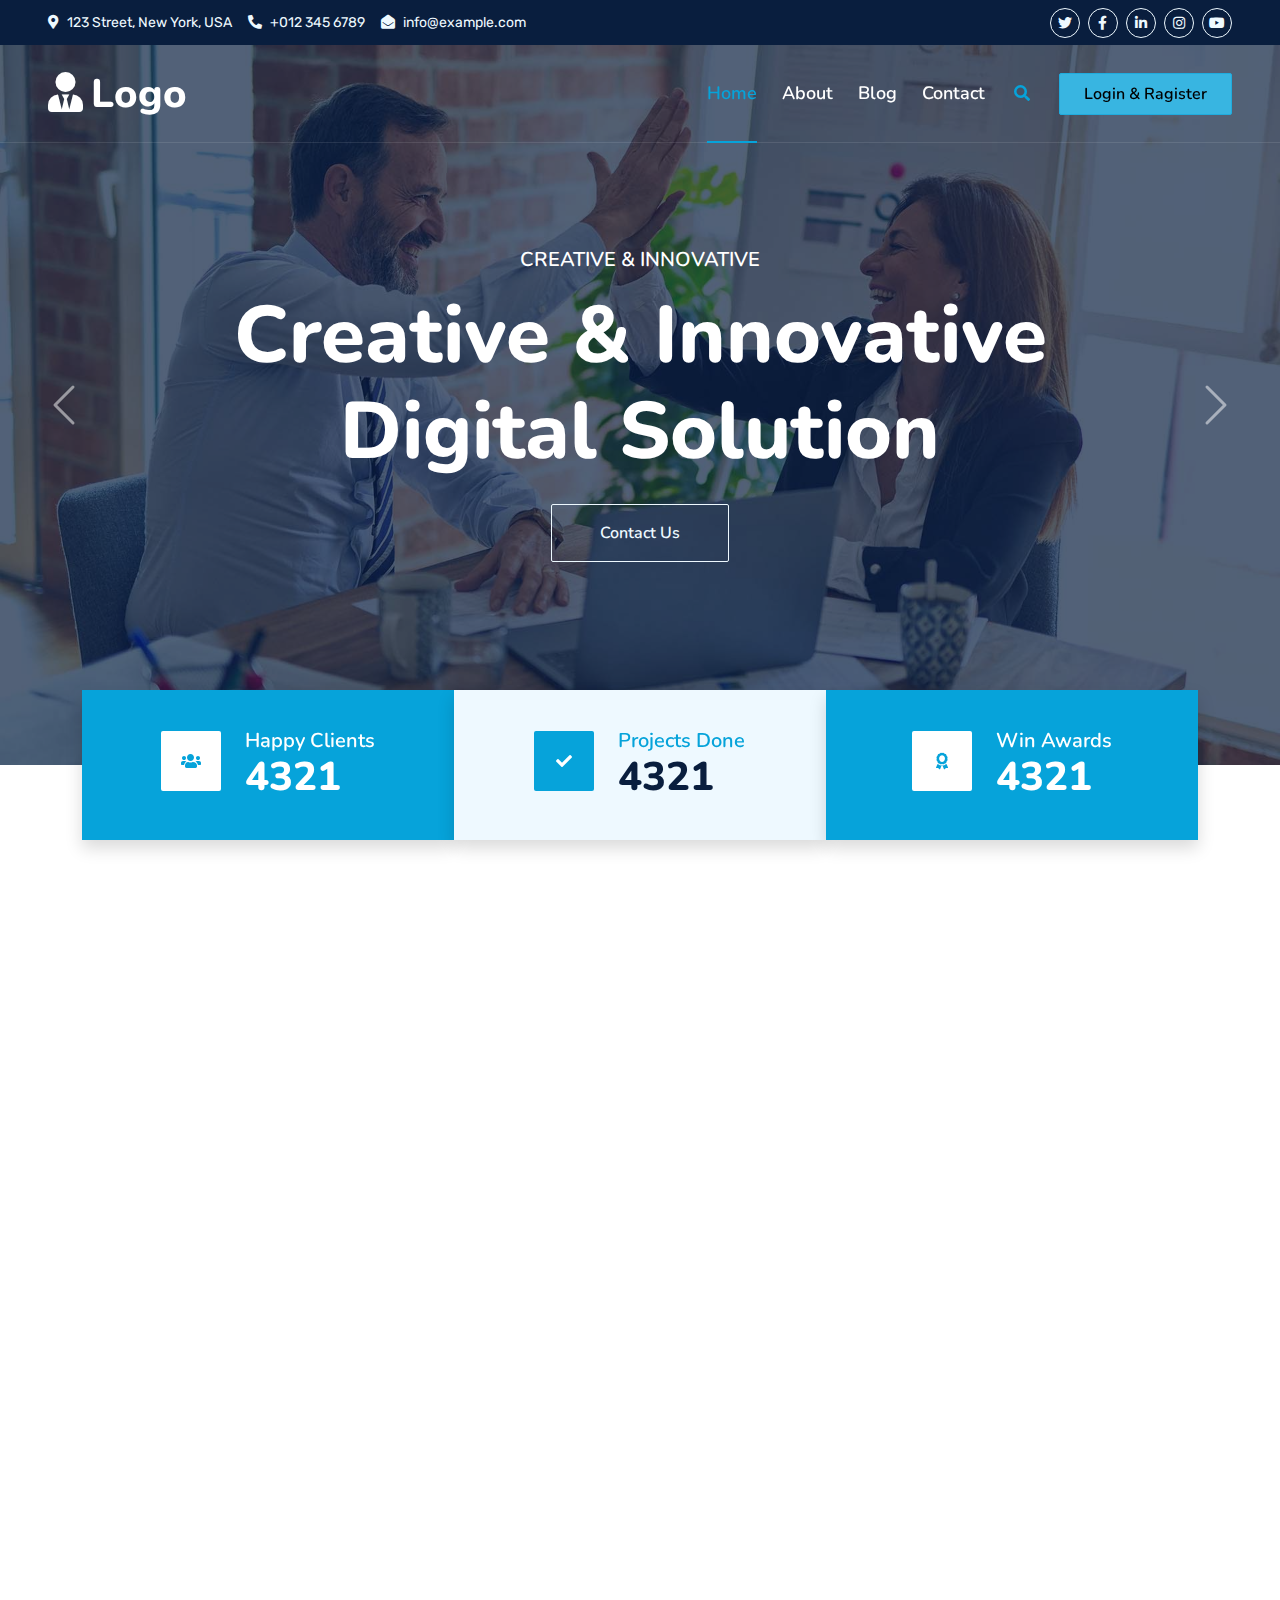
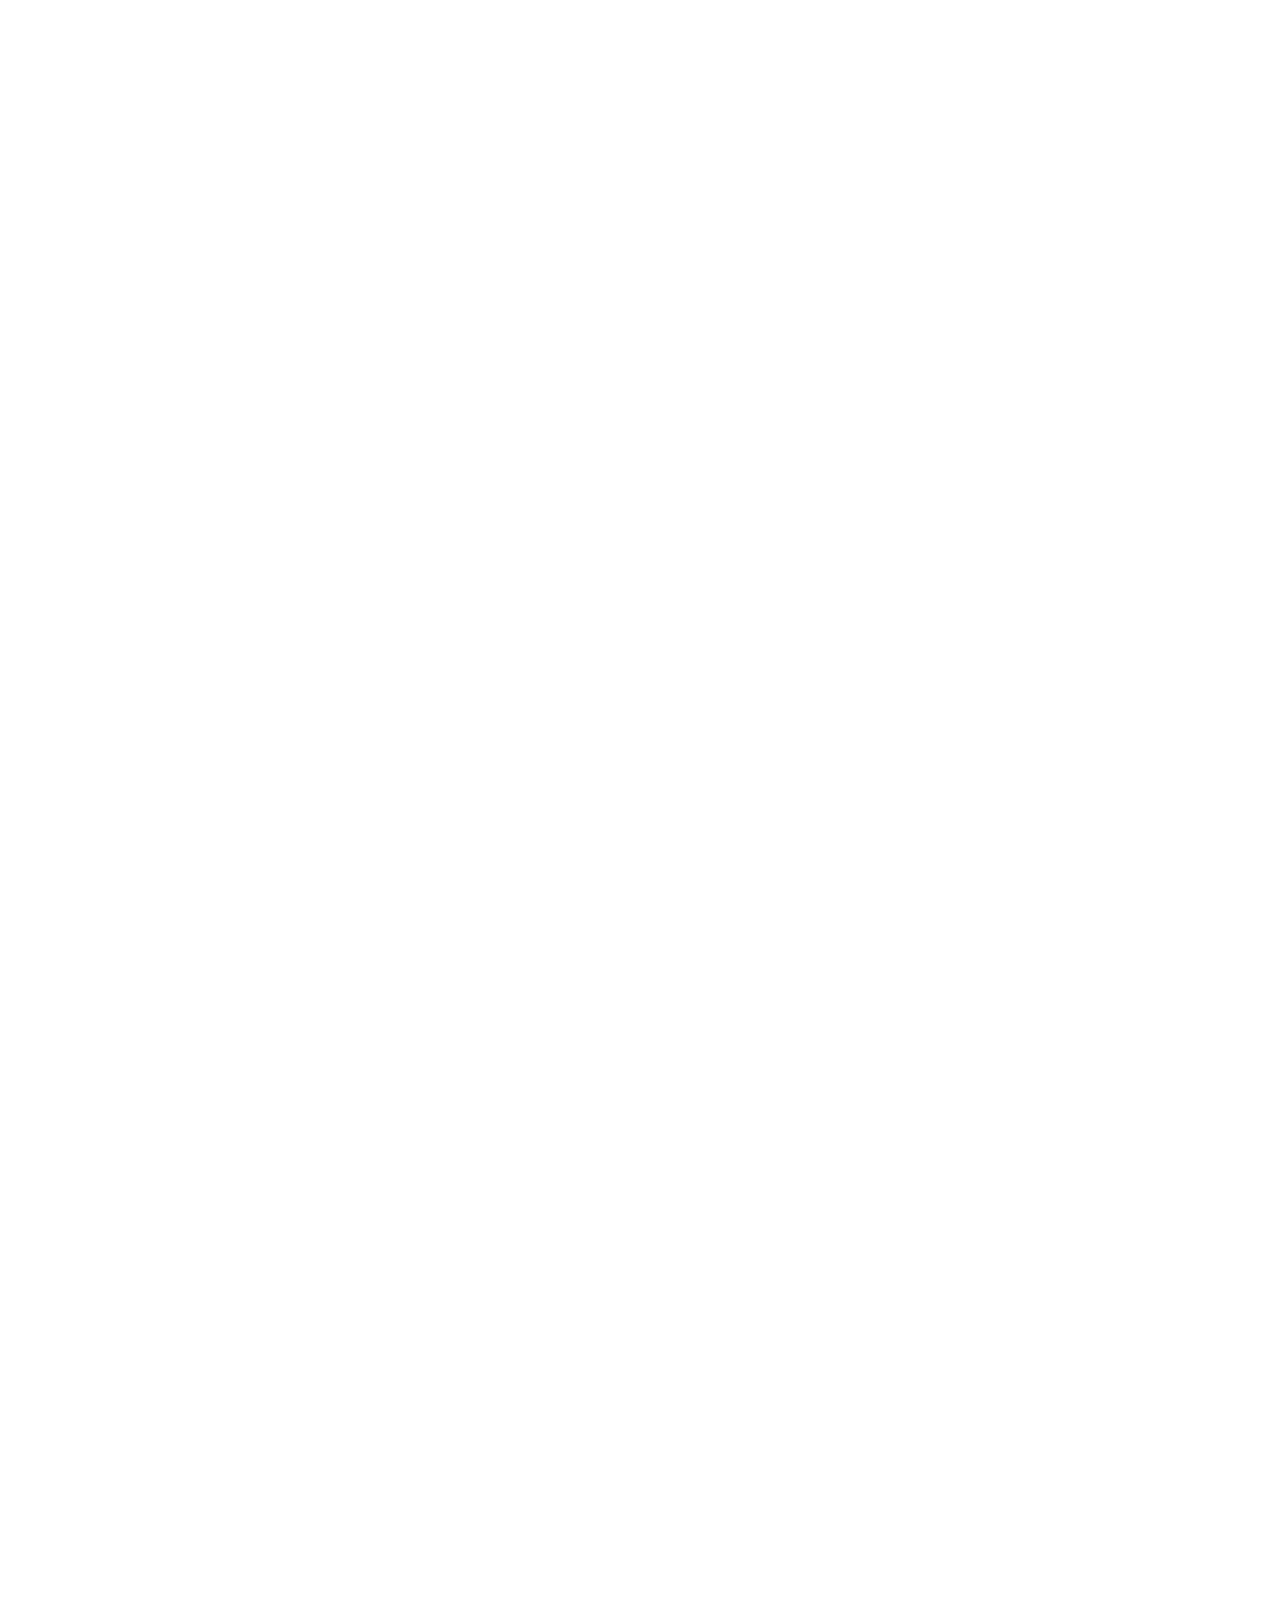
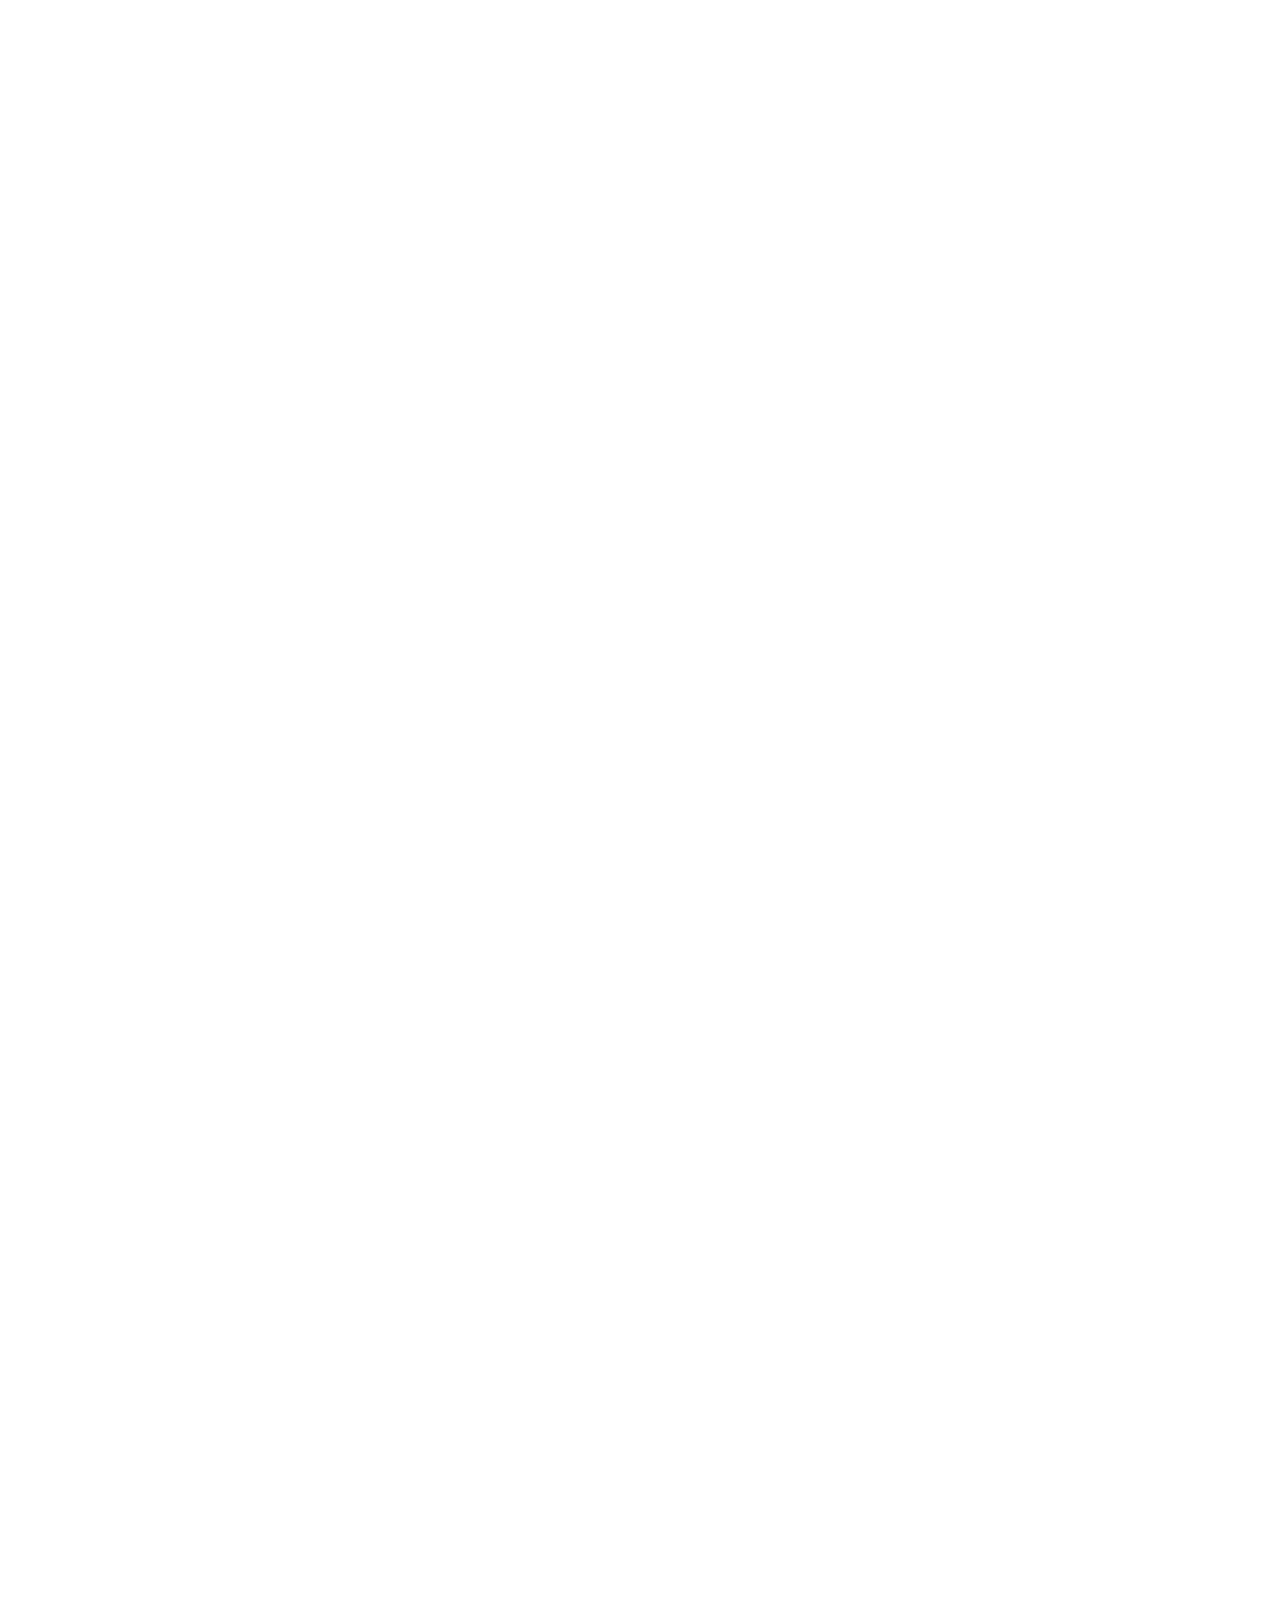
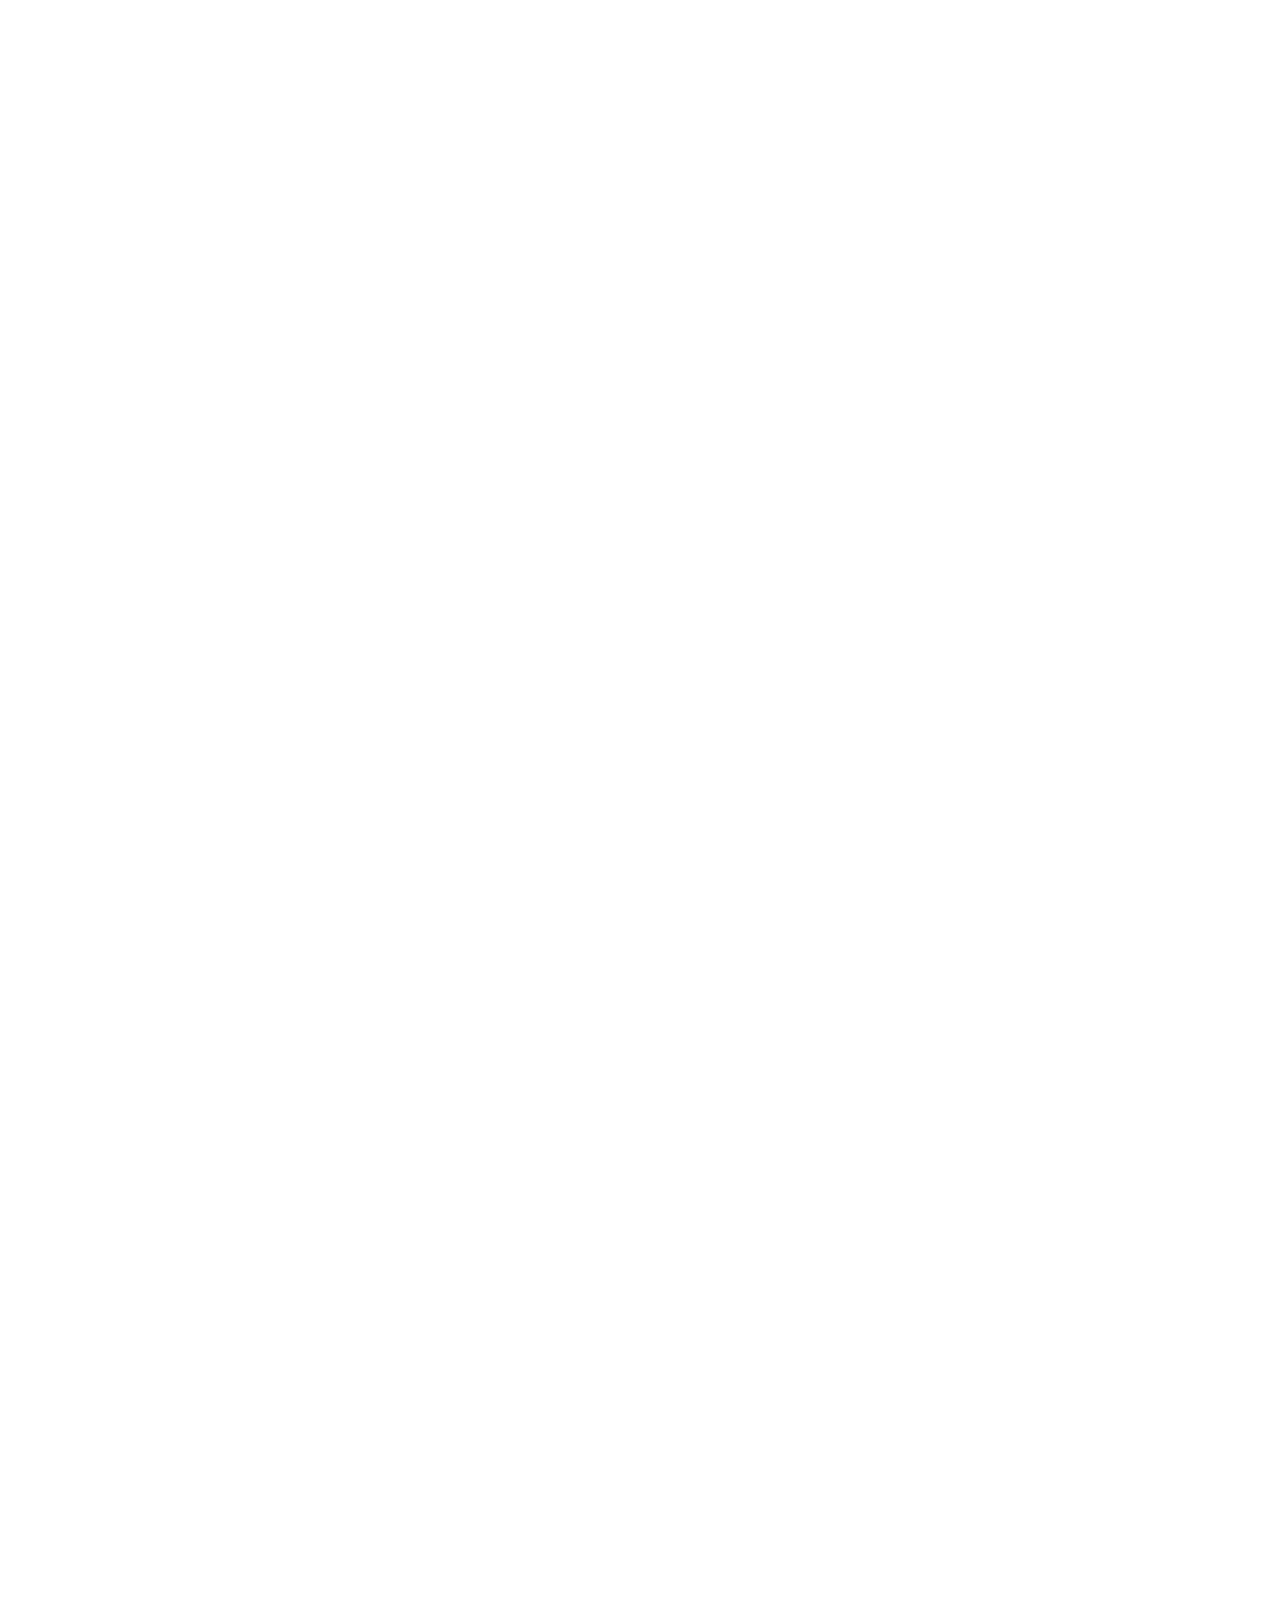
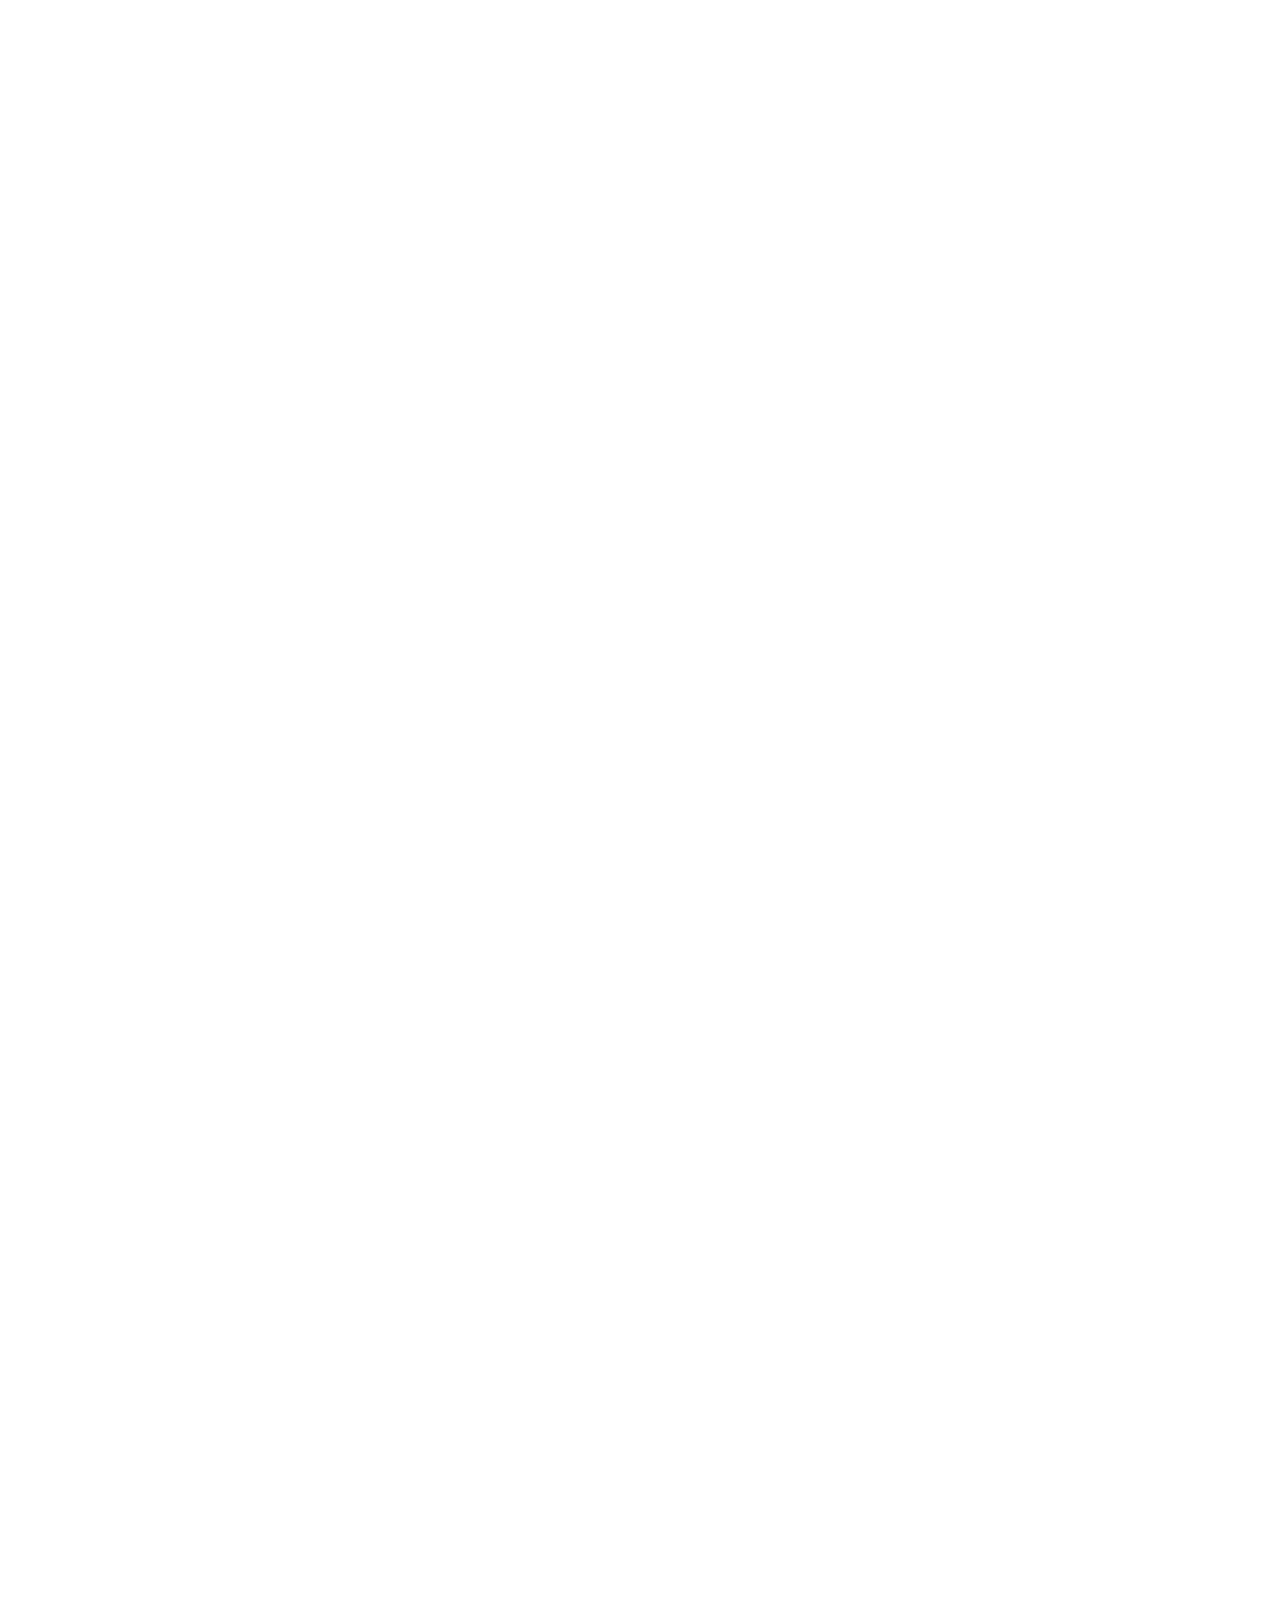
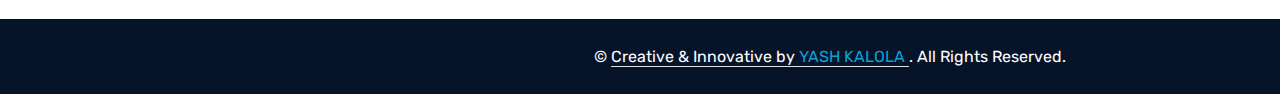
<file: index.html>
<!DOCTYPE html>
<html lang="en">

<head>
    <meta charset="utf-8">
    <title>Project - Demo Website </title>
    <meta content="width=device-width, initial-scale=1.0" name="viewport">
    <meta content="Free HTML Templates" name="keywords">
    <meta content="Free HTML Templates" name="description">

    <!-- Favicon -->
    <link href="img/favicon.ico" rel="icon">

    <!-- Google Web Fonts -->
    <link rel="preconnect" href="https://fonts.googleapis.com">
    <link rel="preconnect" href="https://fonts.gstatic.com" crossorigin>
    <link href="https://fonts.googleapis.com/css2?family=Nunito:wght@400;600;700;800&family=Rubik:wght@400;500;600;700&display=swap" rel="stylesheet">

    <!-- Icon Font Stylesheet -->
    <link href="https://cdnjs.cloudflare.com/ajax/libs/font-awesome/5.10.0/css/all.min.css" rel="stylesheet">
    <link href="https://cdn.jsdelivr.net/npm/bootstrap-icons@1.4.1/font/bootstrap-icons.css" rel="stylesheet">

    <!-- Libraries Stylesheet -->
    <link href="lib/owlcarousel/assets/owl.carousel.min.css" rel="stylesheet">
    <link href="lib/animate/animate.min.css" rel="stylesheet">

    <!-- Customized Bootstrap Stylesheet -->
    <link href="css/bootstrap.min.css" rel="stylesheet">

    <!-- Template Stylesheet -->
    <link href="css/style.css" rel="stylesheet">
</head>

<body>
    <!-- Spinner Start -->
    <div id="spinner" class="show bg-white position-fixed translate-middle w-100 vh-100 top-50 start-50 d-flex align-items-center justify-content-center">
        <div class="spinner"></div>
    </div>
    <!-- Spinner End -->


    <!-- Topbar Start -->
    <div class="container-fluid bg-dark px-5 d-none d-lg-block">
        <div class="row gx-0">
            <div class="col-lg-8 text-center text-lg-start mb-2 mb-lg-0">
                <div class="d-inline-flex align-items-center" style="height: 45px;">
                    <small class="me-3 text-light"><i class="fa fa-map-marker-alt me-2"></i>123 Street, New York, USA</small>
                    <small class="me-3 text-light"><i class="fa fa-phone-alt me-2"></i>+012 345 6789</small>
                    <small class="text-light"><i class="fa fa-envelope-open me-2"></i>info@example.com</small>
                </div>
            </div>
            <div class="col-lg-4 text-center text-lg-end">
                <div class="d-inline-flex align-items-center" style="height: 45px;">
                    <a class="btn btn-sm btn-outline-light btn-sm-square rounded-circle me-2" href=""><i class="fab fa-twitter fw-normal"></i></a>
                    <a class="btn btn-sm btn-outline-light btn-sm-square rounded-circle me-2" href=""><i class="fab fa-facebook-f fw-normal"></i></a>
                    <a class="btn btn-sm btn-outline-light btn-sm-square rounded-circle me-2" href=""><i class="fab fa-linkedin-in fw-normal"></i></a>
                    <a class="btn btn-sm btn-outline-light btn-sm-square rounded-circle me-2" href=""><i class="fab fa-instagram fw-normal"></i></a>
                    <a class="btn btn-sm btn-outline-light btn-sm-square rounded-circle" href=""><i class="fab fa-youtube fw-normal"></i></a>
                </div>
            </div>
        </div>
    </div>
    <!-- Topbar End -->


    <!-- Navbar & Carousel Start -->
    <div class="container-fluid position-relative p-0">
        <nav class="navbar navbar-expand-lg navbar-dark px-5 py-3 py-lg-0">
            <a href="index.html" class="navbar-brand p-0">
                <h1 class="m-0"><i class="fa fa-user-tie me-2"></i>Logo</h1>
            </a>
            <button class="navbar-toggler" type="button" data-bs-toggle="collapse" data-bs-target="#navbarCollapse">
                <span class="fa fa-bars"></span>
            </button>
            <div class="collapse navbar-collapse" id="navbarCollapse">
                <div class="navbar-nav ms-auto py-0">
                    <a href="index.html" class="nav-item nav-link active">Home</a>
                    <a href="about.html" class="nav-item nav-link">About</a>
                    <a href="blog.html" class="nav-item nav-link">Blog</a>
                    <a href="contact.html" class="nav-item nav-link">Contact</a>
                </div>
                <butaton type="button" class="btn text-primary ms-3" data-bs-toggle="modal" data-bs-target="#searchModal"><i class="fa fa-search"></i></butaton>
                <a href="form.html" class="btn btn-primary py-2 px-4 ms-3 active">Login & Ragister</a>
            </div>
        </nav>

        <div id="header-carousel" class="carousel slide carousel-fade" data-bs-ride="carousel">
            <div class="carousel-inner">
                <div class="carousel-item active">
                    <img class="w-100" src="img/carousel-1.jpg" alt="Image">
                    <div class="carousel-caption d-flex flex-column align-items-center justify-content-center">
                        <div class="p-3" style="max-width: 900px;">
                            <h5 class="text-white text-uppercase mb-3 animated slideInDown">Creative & Innovative</h5>
                            <h1 class="display-1 text-white mb-md-4 animated zoomIn">Creative & Innovative Digital Solution</h1>
                            <a href="" class="btn btn-outline-light py-md-3 px-md-5 animated slideInRight">Contact Us</a>
                        </div>
                    </div>
                </div>
                <div class="carousel-item">
                    <img class="w-100" src="img/carousel-2.jpg" alt="Image">
                    <div class="carousel-caption d-flex flex-column align-items-center justify-content-center">
                        <div class="p-3" style="max-width: 900px;">
                            <h5 class="text-white text-uppercase mb-3 animated slideInDown">Creative & Innovative</h5>
                            <h1 class="display-1 text-white mb-md-4 animated zoomIn">Creative & Innovative Digital Solution</h1>
                            <a href="" class="btn btn-outline-light py-md-3 px-md-5 animated slideInRight">Contact Us</a>
                        </div>
                    </div>
                </div>
            </div>
            <button class="carousel-control-prev" type="button" data-bs-target="#header-carousel"
                data-bs-slide="prev">
                <span class="carousel-control-prev-icon" aria-hidden="true"></span>
                <span class="visually-hidden">Previous</span>
            </button>
            <button class="carousel-control-next" type="button" data-bs-target="#header-carousel"
                data-bs-slide="next">
                <span class="carousel-control-next-icon" aria-hidden="true"></span>
                <span class="visually-hidden">Next</span>
            </button>
        </div>
    </div>
    <!-- Navbar & Carousel End -->


    <!-- Full Screen Search Start -->
    <div class="modal fade" id="searchModal" tabindex="-1">
        <div class="modal-dialog modal-fullscreen">
            <div class="modal-content" style="background: rgba(9, 30, 62, .7);">
                <div class="modal-header border-0">
                    <button type="button" class="btn bg-white btn-close" data-bs-dismiss="modal" aria-label="Close"></button>
                </div>
                <div class="modal-body d-flex align-items-center justify-content-center">
                    <div class="input-group" style="max-width: 600px;">
                        <input type="text" class="form-control bg-transparent border-primary p-3" placeholder="Type search keyword">
                        <button class="btn btn-primary px-4"><i class="bi bi-search"></i></button>
                    </div>
                </div>
            </div>
        </div>
    </div>
    <!-- Full Screen Search End -->


    <!-- Facts Start -->
    <div class="container-fluid facts py-5 pt-lg-0">
        <div class="container py-5 pt-lg-0">
            <div class="row gx-0">
                <div class="col-lg-4 wow zoomIn" data-wow-delay="0.1s">
                    <div class="bg-primary shadow d-flex align-items-center justify-content-center p-4" style="height: 150px;">
                        <div class="bg-white d-flex align-items-center justify-content-center rounded mb-2" style="width: 60px; height: 60px;">
                            <i class="fa fa-users text-primary"></i>
                        </div>
                        <div class="ps-4">
                            <h5 class="text-white mb-0">Happy Clients</h5>
                            <h1 class="text-white mb-0" data-toggle="counter-up">12345</h1>
                        </div>
                    </div>
                </div>
                <div class="col-lg-4 wow zoomIn" data-wow-delay="0.3s">
                    <div class="bg-light shadow d-flex align-items-center justify-content-center p-4" style="height: 150px;">
                        <div class="bg-primary d-flex align-items-center justify-content-center rounded mb-2" style="width: 60px; height: 60px;">
                            <i class="fa fa-check text-white"></i>
                        </div>
                        <div class="ps-4">
                            <h5 class="text-primary mb-0">Projects Done</h5>
                            <h1 class="mb-0" data-toggle="counter-up">12345</h1>
                        </div>
                    </div>
                </div>
                <div class="col-lg-4 wow zoomIn" data-wow-delay="0.6s">
                    <div class="bg-primary shadow d-flex align-items-center justify-content-center p-4" style="height: 150px;">
                        <div class="bg-white d-flex align-items-center justify-content-center rounded mb-2" style="width: 60px; height: 60px;">
                            <i class="fa fa-award text-primary"></i>
                        </div>
                        <div class="ps-4">
                            <h5 class="text-white mb-0">Win Awards</h5>
                            <h1 class="text-white mb-0" data-toggle="counter-up">12345</h1>
                        </div>
                    </div>
                </div>
            </div>
        </div>
    </div>
    <!-- Facts Start -->


    <!-- About Start -->
    <div class="container-fluid py-5 wow fadeInUp" data-wow-delay="0.1s">
        <div class="container py-5">
            <div class="row g-5">
                <div class="col-lg-7">
                    <div class="section-title position-relative pb-3 mb-5">
                        <h5 class="fw-bold text-primary text-uppercase">About Us</h5>
                        <h1 class="mb-0">The Best IT Solution With 10 Years of Experience</h1>
                    </div>
                    <p class="mb-4">Tempor erat elitr rebum at clita. Diam dolor diam ipsum et tempor sit. Aliqu diam amet diam et eos labore. Clita erat ipsum et lorem et sit, sed stet no labore lorem sit. Sanctus clita duo justo et tempor eirmod magna dolore erat amet</p>
                    <div class="row g-0 mb-3">
                        <div class="col-sm-6 wow zoomIn" data-wow-delay="0.2s">
                            <h5 class="mb-3"><i class="fa fa-check text-primary me-3"></i>Award Winning</h5>
                            <h5 class="mb-3"><i class="fa fa-check text-primary me-3"></i>Professional Staff</h5>
                        </div>
                        <div class="col-sm-6 wow zoomIn" data-wow-delay="0.4s">
                            <h5 class="mb-3"><i class="fa fa-check text-primary me-3"></i>24/7 Support</h5>
                            <h5 class="mb-3"><i class="fa fa-check text-primary me-3"></i>Fair Prices</h5>
                        </div>
                    </div>
                    <div class="d-flex align-items-center mb-4 wow fadeIn" data-wow-delay="0.6s">
                        <div class="bg-primary d-flex align-items-center justify-content-center rounded" style="width: 60px; height: 60px;">
                            <i class="fa fa-phone-alt text-white"></i>
                        </div>
                        <div class="ps-4">
                            <h5 class="mb-2">Call to ask any question</h5>
                            <h4 class="text-primary mb-0">+012 345 6789</h4>
                        </div>
                    </div>
                    <a href="about.html" class="btn btn-primary py-3 px-5 mt-3 wow zoomIn" data-wow-delay="0.9s">About Us</a>
                </div>
                <div class="col-lg-5" style="min-height: 500px;">
                    <div class="position-relative h-100">
                        <img class="position-absolute w-100 h-100 rounded wow zoomIn" data-wow-delay="0.9s" src="img/about.jpg" style="object-fit: cover;">
                    </div>
                </div>
            </div>
        </div>
    </div>
    <!-- About End -->


    <!-- Features Start -->
    <div class="container-fluid py-5 wow fadeInUp" data-wow-delay="0.1s">
        <div class="container py-5">
            <div class="section-title text-center position-relative pb-3 mb-5 mx-auto" style="max-width: 600px;">
                <h5 class="fw-bold text-primary text-uppercase">Why Choose Us</h5>
                <h1 class="mb-0">We Are Here to Grow Your Business Exponentially</h1>
            </div>
            <div class="row g-5">
                <div class="col-lg-4">
                    <div class="row g-5">
                        <div class="col-12 wow zoomIn" data-wow-delay="0.2s">
                            <div class="bg-primary rounded d-flex align-items-center justify-content-center mb-3" style="width: 60px; height: 60px;">
                                <i class="fa fa-cubes text-white"></i>
                            </div>
                            <h4>Best In Industry</h4>
                            <p class="mb-0">Magna sea eos sit dolor, ipsum amet lorem diam dolor eos et diam dolor</p>
                        </div>
                        <div class="col-12 wow zoomIn" data-wow-delay="0.6s">
                            <div class="bg-primary rounded d-flex align-items-center justify-content-center mb-3" style="width: 60px; height: 60px;">
                                <i class="fa fa-award text-white"></i>
                            </div>
                            <h4>Award Winning</h4>
                            <p class="mb-0">Magna sea eos sit dolor, ipsum amet lorem diam dolor eos et diam dolor</p>
                        </div>
                    </div>
                </div>
                <div class="col-lg-4  wow zoomIn" data-wow-delay="0.9s" style="min-height: 350px;">
                    <div class="position-relative h-100">
                        <img class="position-absolute w-100 h-100 rounded wow zoomIn" data-wow-delay="0.1s" src="img/feature.jpg" style="object-fit: cover;">
                    </div>
                </div>
                <div class="col-lg-4">
                    <div class="row g-5">
                        <div class="col-12 wow zoomIn" data-wow-delay="0.4s">
                            <div class="bg-primary rounded d-flex align-items-center justify-content-center mb-3" style="width: 60px; height: 60px;">
                                <i class="fa fa-users-cog text-white"></i>
                            </div>
                            <h4>Professional Staff</h4>
                            <p class="mb-0">Magna sea eos sit dolor, ipsum amet lorem diam dolor eos et diam dolor</p>
                        </div>
                        <div class="col-12 wow zoomIn" data-wow-delay="0.8s">
                            <div class="bg-primary rounded d-flex align-items-center justify-content-center mb-3" style="width: 60px; height: 60px;">
                                <i class="fa fa-phone-alt text-white"></i>
                            </div>
                            <h4>24/7 Support</h4>
                            <p class="mb-0">Magna sea eos sit dolor, ipsum amet lorem diam dolor eos et diam dolor</p>
                        </div>
                    </div>
                </div>
            </div>
        </div>
    </div>
    <!-- Features Start -->


    <!-- Service Start -->
    <div class="container-fluid py-5 wow fadeInUp" data-wow-delay="0.1s">
        <div class="container py-5">
            <div class="section-title text-center position-relative pb-3 mb-5 mx-auto" style="max-width: 600px;">
                <h5 class="fw-bold text-primary text-uppercase">Our Services</h5>
                <h1 class="mb-0">Custom IT Solutions for Your Successful Business</h1>
            </div>
            <div class="row g-5">
                <div class="col-lg-4 col-md-6 wow zoomIn" data-wow-delay="0.3s">
                    <div class="service-item bg-light rounded d-flex flex-column align-items-center justify-content-center text-center">
                        <div class="service-icon">
                            <i class="fa fa-shield-alt text-white"></i>
                        </div>
                        <h4 class="mb-3">Cyber Security</h4>
                        <p class="m-0">Amet justo dolor lorem kasd amet magna sea stet eos vero lorem ipsum dolore sed</p>
                        <a class="btn btn-lg btn-primary rounded" href="">
                            <i class="bi bi-arrow-right"></i>
                        </a>
                    </div>
                </div>
                <div class="col-lg-4 col-md-6 wow zoomIn" data-wow-delay="0.6s">
                    <div class="service-item bg-light rounded d-flex flex-column align-items-center justify-content-center text-center">
                        <div class="service-icon">
                            <i class="fa fa-chart-pie text-white"></i>
                        </div>
                        <h4 class="mb-3">Data Analytics</h4>
                        <p class="m-0">Amet justo dolor lorem kasd amet magna sea stet eos vero lorem ipsum dolore sed</p>
                        <a class="btn btn-lg btn-primary rounded" href="">
                            <i class="bi bi-arrow-right"></i>
                        </a>
                    </div>
                </div>
                <div class="col-lg-4 col-md-6 wow zoomIn" data-wow-delay="0.9s">
                    <div class="service-item bg-light rounded d-flex flex-column align-items-center justify-content-center text-center">
                        <div class="service-icon">
                            <i class="fa fa-code text-white"></i>
                        </div>
                        <h4 class="mb-3">Web Development</h4>
                        <p class="m-0">Amet justo dolor lorem kasd amet magna sea stet eos vero lorem ipsum dolore sed</p>
                        <a class="btn btn-lg btn-primary rounded" href="">
                            <i class="bi bi-arrow-right"></i>
                        </a>
                    </div>
                </div>
                <div class="col-lg-4 col-md-6 wow zoomIn" data-wow-delay="0.3s">
                    <div class="service-item bg-light rounded d-flex flex-column align-items-center justify-content-center text-center">
                        <div class="service-icon">
                            <i class="fab fa-android text-white"></i>
                        </div>
                        <h4 class="mb-3">Apps Development</h4>
                        <p class="m-0">Amet justo dolor lorem kasd amet magna sea stet eos vero lorem ipsum dolore sed</p>
                        <a class="btn btn-lg btn-primary rounded" href="">
                            <i class="bi bi-arrow-right"></i>
                        </a>
                    </div>
                </div>
                <div class="col-lg-4 col-md-6 wow zoomIn" data-wow-delay="0.6s">
                    <div class="service-item bg-light rounded d-flex flex-column align-items-center justify-content-center text-center">
                        <div class="service-icon">
                            <i class="fa fa-search text-white"></i>
                        </div>
                        <h4 class="mb-3">SEO Optimization</h4>
                        <p class="m-0">Amet justo dolor lorem kasd amet magna sea stet eos vero lorem ipsum dolore sed</p>
                        <a class="btn btn-lg btn-primary rounded" href="">
                            <i class="bi bi-arrow-right"></i>
                        </a>
                    </div>
                </div>
                <div class="col-lg-4 col-md-6 wow zoomIn" data-wow-delay="0.9s">
                    <div class="position-relative bg-primary rounded h-100 d-flex flex-column align-items-center justify-content-center text-center p-5">
                        <h3 class="text-white mb-3">Call Us For Quote</h3>
                        <p class="text-white mb-3">Clita ipsum magna kasd rebum at ipsum amet dolor justo dolor est magna stet eirmod</p>
                        <h2 class="text-white mb-0">+012 345 6789</h2>
                    </div>
                </div>
            </div>
        </div>
    </div>
    <!-- Service End -->


    <!-- Pricing Plan Start -->
    <div class="container-fluid py-5 wow fadeInUp" data-wow-delay="0.1s">
        <div class="container py-5">
            <div class="section-title text-center position-relative pb-3 mb-5 mx-auto" style="max-width: 600px;">
                <h5 class="fw-bold text-primary text-uppercase">Pricing Plans</h5>
                <h1 class="mb-0">We are Offering Competitive Prices for Our Clients</h1>
            </div>
            <div class="row g-0">
                <div class="col-lg-4 wow slideInUp" data-wow-delay="0.6s">
                    <div class="bg-light rounded">
                        <div class="border-bottom py-4 px-5 mb-4">
                            <h4 class="text-primary mb-1">Basic Plan</h4>
                            <small class="text-uppercase">For Small Size Business</small>
                        </div>
                        <div class="p-5 pt-0">
                            <h1 class="display-5 mb-3">
                                <small class="align-top" style="font-size: 22px; line-height: 45px;">$</small>49.00<small
                                    class="align-bottom" style="font-size: 16px; line-height: 40px;">/ Month</small>
                            </h1>
                            <div class="d-flex justify-content-between mb-3"><span>HTML5 & CSS3</span><i class="fa fa-check text-primary pt-1"></i></div>
                            <div class="d-flex justify-content-between mb-3"><span>Bootstrap v5</span><i class="fa fa-check text-primary pt-1"></i></div>
                            <div class="d-flex justify-content-between mb-3"><span>Responsive Layout</span><i class="fa fa-times text-danger pt-1"></i></div>
                            <div class="d-flex justify-content-between mb-2"><span>Cross-browser Support</span><i class="fa fa-times text-danger pt-1"></i></div>
                            <a href="" class="btn btn-primary py-2 px-4 mt-4">Order Now</a>
                        </div>
                    </div>
                </div>
                <div class="col-lg-4 wow slideInUp" data-wow-delay="0.3s">
                    <div class="bg-white rounded shadow position-relative" style="z-index: 1;">
                        <div class="border-bottom py-4 px-5 mb-4">
                            <h4 class="text-primary mb-1">Standard Plan</h4>
                            <small class="text-uppercase">For Medium Size Business</small>
                        </div>
                        <div class="p-5 pt-0">
                            <h1 class="display-5 mb-3">
                                <small class="align-top" style="font-size: 22px; line-height: 45px;">$</small>99.00<small
                                    class="align-bottom" style="font-size: 16px; line-height: 40px;">/ Month</small>
                            </h1>
                            <div class="d-flex justify-content-between mb-3"><span>HTML5 & CSS3</span><i class="fa fa-check text-primary pt-1"></i></div>
                            <div class="d-flex justify-content-between mb-3"><span>Bootstrap v5</span><i class="fa fa-check text-primary pt-1"></i></div>
                            <div class="d-flex justify-content-between mb-3"><span>Responsive Layout</span><i class="fa fa-check text-primary pt-1"></i></div>
                            <div class="d-flex justify-content-between mb-2"><span>Cross-browser Support</span><i class="fa fa-times text-danger pt-1"></i></div>
                            <a href="" class="btn btn-primary py-2 px-4 mt-4">Order Now</a>
                        </div>
                    </div>
                </div>
                <div class="col-lg-4 wow slideInUp" data-wow-delay="0.9s">
                    <div class="bg-light rounded">
                        <div class="border-bottom py-4 px-5 mb-4">
                            <h4 class="text-primary mb-1">Advanced Plan</h4>
                            <small class="text-uppercase">For Large Size Business</small>
                        </div>
                        <div class="p-5 pt-0">
                            <h1 class="display-5 mb-3">
                                <small class="align-top" style="font-size: 22px; line-height: 45px;">$</small>149.00<small
                                    class="align-bottom" style="font-size: 16px; line-height: 40px;">/ Month</small>
                            </h1>
                            <div class="d-flex justify-content-between mb-3"><span>HTML5 & CSS3</span><i class="fa fa-check text-primary pt-1"></i></div>
                            <div class="d-flex justify-content-between mb-3"><span>Bootstrap v5</span><i class="fa fa-check text-primary pt-1"></i></div>
                            <div class="d-flex justify-content-between mb-3"><span>Responsive Layout</span><i class="fa fa-check text-primary pt-1"></i></div>
                            <div class="d-flex justify-content-between mb-2"><span>Cross-browser Support</span><i class="fa fa-check text-primary pt-1"></i></div>
                            <a href="" class="btn btn-primary py-2 px-4 mt-4">Order Now</a>
                        </div>
                    </div>
                </div>
            </div>
        </div>
    </div>
    <!-- Pricing Plan End -->


    <!-- Quote Start -->
    <div class="container-fluid py-5 wow fadeInUp" data-wow-delay="0.1s">
        <div class="container py-5">
            <div class="row g-5">
                <div class="col-lg-7">
                    <div class="section-title position-relative pb-3 mb-5">
                        <h5 class="fw-bold text-primary text-uppercase">Request A Quote</h5>
                        <h1 class="mb-0">Need A Free Quote? Please Feel Free to Contact Us</h1>
                    </div>
                    <div class="row gx-3">
                        <div class="col-sm-6 wow zoomIn" data-wow-delay="0.2s">
                            <h5 class="mb-4"><i class="fa fa-reply text-primary me-3"></i>Reply within 24 hours</h5>
                        </div>
                        <div class="col-sm-6 wow zoomIn" data-wow-delay="0.4s">
                            <h5 class="mb-4"><i class="fa fa-phone-alt text-primary me-3"></i>24 hrs telephone support</h5>
                        </div>
                    </div>
                    <p class="mb-4">Eirmod sed tempor lorem ut dolores. Aliquyam sit sadipscing kasd ipsum. Dolor ea et dolore et at sea ea at dolor, justo ipsum duo rebum sea invidunt voluptua. Eos vero eos vero ea et dolore eirmod et. Dolores diam duo invidunt lorem. Elitr ut dolores magna sit. Sea dolore sanctus sed et. Takimata takimata sanctus sed.</p>
                    <div class="d-flex align-items-center mt-2 wow zoomIn" data-wow-delay="0.6s">
                        <div class="bg-primary d-flex align-items-center justify-content-center rounded" style="width: 60px; height: 60px;">
                            <i class="fa fa-phone-alt text-white"></i>
                        </div>
                        <div class="ps-4">
                            <h5 class="mb-2">Call to ask any question</h5>
                            <h4 class="text-primary mb-0">+012 345 6789</h4>
                        </div>
                    </div>
                </div>
                <div class="col-lg-5">
                    <div class="bg-primary rounded h-100 d-flex align-items-center p-5 wow zoomIn" data-wow-delay="0.9s">
                        <form >
                            <div class="row g-3">
                                <div class="col-xl-12">
                                    <input type="text" class="form-control bg-light border-0" placeholder="Your Name" style="height: 55px;" required>
                                </div>
                                <div class="col-12">
                                    <input type="email" class="form-control bg-light border-0" placeholder="Your Email" style="height: 55px;" required>
                                </div>
                                <div class="col-12">
                                    <select class="form-select bg-light border-0" style="height: 55px;" required>
                                        <option selected>Select A Service</option>
                                        <option value="1">Service 1</option>
                                        <option value="2">Service 2</option>
                                        <option value="3">Service 3</option>
                                    </select>
                                </div>
                                <div class="col-12">
                                    <textarea class="form-control bg-light border-0" rows="3" placeholder="Message" required></textarea>
                                </div>
                                <div class="col-12">
                                    <button class="btn btn-dark w-100 py-3" type="submit">Request A Quote</button>
                                </div>
                            </div>
                        </form>
                    </div>
                </div>
            </div>
        </div>
    </div>
    <!-- Quote End -->


    <!-- Testimonial Start -->
    <div class="container-fluid py-5 wow fadeInUp" data-wow-delay="0.1s">
        <div class="container py-5">
            <div class="section-title text-center position-relative pb-3 mb-4 mx-auto" style="max-width: 600px;">
                <h5 class="fw-bold text-primary text-uppercase">Testimonial</h5>
                <h1 class="mb-0">What Our Clients Say About Our Digital Services</h1>
            </div>
            <div class="owl-carousel testimonial-carousel wow fadeInUp" data-wow-delay="0.6s">
                <div class="testimonial-item bg-light my-4">
                    <div class="d-flex align-items-center border-bottom pt-5 pb-4 px-5">
                        <img class="img-fluid rounded" src="img/testimonial-1.jpg" style="width: 60px; height: 60px;" >
                        <div class="ps-4">
                            <h4 class="text-primary mb-1">Client Name</h4>
                            <small class="text-uppercase">Profession</small>
                        </div>
                    </div>
                    <div class="pt-4 pb-5 px-5">
                        Dolor et eos labore, stet justo sed est sed. Diam sed sed dolor stet amet eirmod eos labore diam
                    </div>
                </div>
                <div class="testimonial-item bg-light my-4">
                    <div class="d-flex align-items-center border-bottom pt-5 pb-4 px-5">
                        <img class="img-fluid rounded" src="img/testimonial-2.jpg" style="width: 60px; height: 60px;" >
                        <div class="ps-4">
                            <h4 class="text-primary mb-1">Client Name</h4>
                            <small class="text-uppercase">Profession</small>
                        </div>
                    </div>
                    <div class="pt-4 pb-5 px-5">
                        Dolor et eos labore, stet justo sed est sed. Diam sed sed dolor stet amet eirmod eos labore diam
                    </div>
                </div>
                <div class="testimonial-item bg-light my-4">
                    <div class="d-flex align-items-center border-bottom pt-5 pb-4 px-5">
                        <img class="img-fluid rounded" src="img/testimonial-3.jpg" style="width: 60px; height: 60px;" >
                        <div class="ps-4">
                            <h4 class="text-primary mb-1">Client Name</h4>
                            <small class="text-uppercase">Profession</small>
                        </div>
                    </div>
                    <div class="pt-4 pb-5 px-5">
                        Dolor et eos labore, stet justo sed est sed. Diam sed sed dolor stet amet eirmod eos labore diam
                    </div>
                </div>
                <div class="testimonial-item bg-light my-4">
                    <div class="d-flex align-items-center border-bottom pt-5 pb-4 px-5">
                        <img class="img-fluid rounded" src="img/testimonial-4.jpg" style="width: 60px; height: 60px;" >
                        <div class="ps-4">
                            <h4 class="text-primary mb-1">Client Name</h4>
                            <small class="text-uppercase">Profession</small>
                        </div>
                    </div>
                    <div class="pt-4 pb-5 px-5">
                        Dolor et eos labore, stet justo sed est sed. Diam sed sed dolor stet amet eirmod eos labore diam
                    </div>
                </div>
            </div>
        </div>
    </div>
    <!-- Testimonial End -->


    <!-- Team Start -->
    <div class="container-fluid py-5 wow fadeInUp" data-wow-delay="0.1s">
        <div class="container py-5">
            <div class="section-title text-center position-relative pb-3 mb-5 mx-auto" style="max-width: 600px;">
                <h5 class="fw-bold text-primary text-uppercase">Team Members</h5>
                <h1 class="mb-0">Professional Stuffs Ready to Help Your Business</h1>
            </div>
            <div class="row g-5">
                <div class="col-lg-4 wow slideInUp" data-wow-delay="0.3s">
                    <div class="team-item bg-light rounded overflow-hidden">
                        <div class="team-img position-relative overflow-hidden">
                            <img class="img-fluid w-100" src="img/team-1.jpg" alt="">
                            <div class="team-social">
                                <a class="btn btn-lg btn-primary btn-lg-square rounded" href=""><i class="fab fa-twitter fw-normal"></i></a>
                                <a class="btn btn-lg btn-primary btn-lg-square rounded" href=""><i class="fab fa-facebook-f fw-normal"></i></a>
                                <a class="btn btn-lg btn-primary btn-lg-square rounded" href=""><i class="fab fa-instagram fw-normal"></i></a>
                                <a class="btn btn-lg btn-primary btn-lg-square rounded" href=""><i class="fab fa-linkedin-in fw-normal"></i></a>
                            </div>
                        </div>
                        <div class="text-center py-4">
                            <h4 class="text-primary">Full Name</h4>
                            <p class="text-uppercase m-0">Designation</p>
                        </div>
                    </div>
                </div>
                <div class="col-lg-4 wow slideInUp" data-wow-delay="0.6s">
                    <div class="team-item bg-light rounded overflow-hidden">
                        <div class="team-img position-relative overflow-hidden">
                            <img class="img-fluid w-100" src="img/team-2.jpg" alt="">
                            <div class="team-social">
                                <a class="btn btn-lg btn-primary btn-lg-square rounded" href=""><i class="fab fa-twitter fw-normal"></i></a>
                                <a class="btn btn-lg btn-primary btn-lg-square rounded" href=""><i class="fab fa-facebook-f fw-normal"></i></a>
                                <a class="btn btn-lg btn-primary btn-lg-square rounded" href=""><i class="fab fa-instagram fw-normal"></i></a>
                                <a class="btn btn-lg btn-primary btn-lg-square rounded" href=""><i class="fab fa-linkedin-in fw-normal"></i></a>
                            </div>
                        </div>
                        <div class="text-center py-4">
                            <h4 class="text-primary">Full Name</h4>
                            <p class="text-uppercase m-0">Designation</p>
                        </div>
                    </div>
                </div>
                <div class="col-lg-4 wow slideInUp" data-wow-delay="0.9s">
                    <div class="team-item bg-light rounded overflow-hidden">
                        <div class="team-img position-relative overflow-hidden">
                            <img class="img-fluid w-100" src="img/team-3.jpg" alt="">
                            <div class="team-social">
                                <a class="btn btn-lg btn-primary btn-lg-square rounded" href=""><i class="fab fa-twitter fw-normal"></i></a>
                                <a class="btn btn-lg btn-primary btn-lg-square rounded" href=""><i class="fab fa-facebook-f fw-normal"></i></a>
                                <a class="btn btn-lg btn-primary btn-lg-square rounded" href=""><i class="fab fa-instagram fw-normal"></i></a>
                                <a class="btn btn-lg btn-primary btn-lg-square rounded" href=""><i class="fab fa-linkedin-in fw-normal"></i></a>
                            </div>
                        </div>
                        <div class="text-center py-4">
                            <h4 class="text-primary">Full Name</h4>
                            <p class="text-uppercase m-0">Designation</p>
                        </div>
                    </div>
                </div>
            </div>
        </div>
    </div>
    <!-- Team End -->


    <!-- Blog Start -->
    <div class="container-fluid py-5 wow fadeInUp" data-wow-delay="0.1s">
        <div class="container py-5">
            <div class="section-title text-center position-relative pb-3 mb-5 mx-auto" style="max-width: 600px;">
                <h5 class="fw-bold text-primary text-uppercase">Latest Blog</h5>
                <h1 class="mb-0">Read The Latest Articles from Our Blog Post</h1>
            </div>
            <div class="row g-5">
                <div class="col-lg-4 wow slideInUp" data-wow-delay="0.3s">
                    <div class="blog-item bg-light rounded overflow-hidden">
                        <div class="blog-img position-relative overflow-hidden">
                            <img class="img-fluid" src="img/blog-1.jpg" alt="">
                            <a class="position-absolute top-0 start-0 bg-primary text-white rounded-end mt-5 py-2 px-4" href="">Web Design</a>
                        </div>
                        <div class="p-4">
                            <div class="d-flex mb-3">
                                <small class="me-3"><i class="far fa-user text-primary me-2"></i>John Doe</small>
                                <small><i class="far fa-calendar-alt text-primary me-2"></i>01 Jan, 2045</small>
                            </div>
                            <h4 class="mb-3">How to build a website</h4>
                            <p>Dolor et eos labore stet justo sed est sed sed sed dolor stet amet</p>
                            <a class="text-uppercase" href="">Read More <i class="bi bi-arrow-right"></i></a>
                        </div>
                    </div>
                </div>
                <div class="col-lg-4 wow slideInUp" data-wow-delay="0.6s">
                    <div class="blog-item bg-light rounded overflow-hidden">
                        <div class="blog-img position-relative overflow-hidden">
                            <img class="img-fluid" src="img/blog-2.jpg" alt="">
                            <a class="position-absolute top-0 start-0 bg-primary text-white rounded-end mt-5 py-2 px-4" href="">Web Design</a>
                        </div>
                        <div class="p-4">
                            <div class="d-flex mb-3">
                                <small class="me-3"><i class="far fa-user text-primary me-2"></i>John Doe</small>
                                <small><i class="far fa-calendar-alt text-primary me-2"></i>01 Jan, 2045</small>
                            </div>
                            <h4 class="mb-3">How to build a website</h4>
                            <p>Dolor et eos labore stet justo sed est sed sed sed dolor stet amet</p>
                            <a class="text-uppercase" href="">Read More <i class="bi bi-arrow-right"></i></a>
                        </div>
                    </div>
                </div>
                <div class="col-lg-4 wow slideInUp" data-wow-delay="0.9s">
                    <div class="blog-item bg-light rounded overflow-hidden">
                        <div class="blog-img position-relative overflow-hidden">
                            <img class="img-fluid" src="img/blog-3.jpg" alt="">
                            <a class="position-absolute top-0 start-0 bg-primary text-white rounded-end mt-5 py-2 px-4" href="">Web Design</a>
                        </div>
                        <div class="p-4">
                            <div class="d-flex mb-3">
                                <small class="me-3"><i class="far fa-user text-primary me-2"></i>John Doe</small>
                                <small><i class="far fa-calendar-alt text-primary me-2"></i>01 Jan, 2045</small>
                            </div>
                            <h4 class="mb-3">How to build a website</h4>
                            <p>Dolor et eos labore stet justo sed est sed sed sed dolor stet amet</p>
                            <a class="text-uppercase" href="">Read More <i class="bi bi-arrow-right"></i></a>
                        </div>
                    </div>
                </div>
            </div>
        </div>
    </div>
    <!-- Blog Start -->


    <!-- Vendor Start -->
    <div class="container-fluid py-5 wow fadeInUp" data-wow-delay="0.1s">
        <div class="container py-5 mb-5">
            <div class="bg-white">
                <div class="owl-carousel vendor-carousel">
                    <img src="img/vendor-1.jpg" alt="">
                    <img src="img/vendor-2.jpg" alt="">
                    <img src="img/vendor-3.jpg" alt="">
                    <img src="img/vendor-4.jpg" alt="">
                    <img src="img/vendor-5.jpg" alt="">
                    <img src="img/vendor-6.jpg" alt="">
                    <img src="img/vendor-7.jpg" alt="">
                    <img src="img/vendor-8.jpg" alt="">
                    <img src="img/vendor-9.jpg" alt="">
                </div>
            </div>
        </div>
    </div>
    <!-- Vendor End -->
    

    <!-- Footer Start -->
    <div class="container-fluid bg-dark text-light mt-5 wow fadeInUp" data-wow-delay="0.1s">
        <div class="container">
            <div class="row gx-5">
                <div class="col-lg-4 col-md-6 footer-about">
                    <div class="d-flex flex-column align-items-center justify-content-center text-center h-100 bg-primary p-4">
                        <a href="index.html" class="navbar-brand">
                            <h1 class="m-0 text-white"><i class="fa fa-user-tie me-2"></i>Logo</h1>
                        </a>
                        <p class="mt-3 mb-4">Lorem diam sit erat dolor elitr et, diam lorem justo amet clita stet eos sit. Elitr dolor duo lorem, elitr clita ipsum sea. Diam amet erat lorem stet eos. Diam amet et kasd eos duo.</p>
                        <form action="">
                            <div class="input-group">
                                <input type="text" class="form-control border-white p-3" placeholder="Your Email">
                                <button class="btn btn-dark">Sign Up</button>
                            </div>
                        </form>
                    </div>
                </div>
                <div class="col-lg-8 col-md-6">
                    <div class="row gx-5">
                        <div class="col-lg-4 col-md-12 pt-5 mb-5">
                            <div class="section-title section-title-sm position-relative pb-3 mb-4">
                                <h3 class="text-light mb-0">Get In Touch</h3>
                            </div>
                            <div class="d-flex mb-2">
                                <i class="bi bi-geo-alt text-primary me-2"></i>
                                <p class="mb-0">123 Street, New York, USA</p>
                            </div>
                            <div class="d-flex mb-2">
                                <i class="bi bi-envelope-open text-primary me-2"></i>
                                <p class="mb-0">info@example.com</p>
                            </div>
                            <div class="d-flex mb-2">
                                <i class="bi bi-telephone text-primary me-2"></i>
                                <p class="mb-0">+012 345 67890</p>
                            </div>
                            <div class="d-flex mt-4">
                                <a class="btn btn-primary btn-square me-2" href="#"><i class="fab fa-twitter fw-normal"></i></a>
                                <a class="btn btn-primary btn-square me-2" href="#"><i class="fab fa-facebook-f fw-normal"></i></a>
                                <a class="btn btn-primary btn-square me-2" href="#"><i class="fab fa-linkedin-in fw-normal"></i></a>
                                <a class="btn btn-primary btn-square" href="#"><i class="fab fa-instagram fw-normal"></i></a>
                            </div>
                        </div>
                        <div class="col-lg-4 col-md-12 pt-0 pt-lg-5 mb-5">
                            <div class="section-title section-title-sm position-relative pb-3 mb-4">
                                <h3 class="text-light mb-0">Quick Links</h3>
                            </div>
                            <div class="link-animated d-flex flex-column justify-content-start">
                                <a class="text-light mb-2" href="#"><i class="bi bi-arrow-right text-primary me-2"></i>Home</a>
                                <a class="text-light mb-2" href="#"><i class="bi bi-arrow-right text-primary me-2"></i>About Us</a>
                                <a class="text-light mb-2" href="#"><i class="bi bi-arrow-right text-primary me-2"></i>Blog</a>
                                <a class="text-light" href="#"><i class="bi bi-arrow-right text-primary me-2"></i>Contact Us</a>
                            </div>
                        </div>
                        <div class="col-lg-4 col-md-12 pt-0 pt-lg-5 mb-5">
                            <div class="section-title section-title-sm position-relative pb-3 mb-4">
                                <h3 class="text-light mb-0">Popular Links</h3>
                            </div>
                            <div class="link-animated d-flex flex-column justify-content-start">
                                <a class="text-light mb-2" href="#"><i class="bi bi-arrow-right text-primary me-2"></i>Home</a>
                                <a class="text-light mb-2" href="#"><i class="bi bi-arrow-right text-primary me-2"></i>About Us</a>
                                <a class="text-light mb-2" href="#"><i class="bi bi-arrow-right text-primary me-2"></i>Blog</a>
                                <a class="text-light" href="#"><i class="bi bi-arrow-right text-primary me-2"></i>Contact Us</a>
                            </div>
                        </div>
                    </div>
                </div>
            </div>
        </div>
    </div>
    <div class="container-fluid text-white" style="background: #061429;">
        <div class="container text-center">
            <div class="row justify-content-end">
                <div class="col-lg-8 col-md-6">
                    <div class="d-flex align-items-center justify-content-center" style="height: 75px;">
                        <p class="mb-0">&copy; <a class="text-white border-bottom text-decoration-none" href="#">Creative & Innovative by <span style="color: #06A3DA;"> YASH KALOLA</span> </a>. All Rights Reserved. 
                    </div>
                </div>
            </div>
        </div>
    </div>
    <!-- Footer End -->


    <!-- Back to Top -->
    <a href="#" class="btn btn-lg btn-primary btn-lg-square rounded back-to-top"><i class="bi bi-arrow-up"></i></a>


    <!-- JavaScript Libraries -->
    <script src="https://code.jquery.com/jquery-3.4.1.min.js"></script>
    <script src="https://cdn.jsdelivr.net/npm/bootstrap@5.0.0/dist/js/bootstrap.bundle.min.js"></script>
    <script src="lib/wow/wow.min.js"></script>
    <script src="lib/easing/easing.min.js"></script>
    <script src="lib/waypoints/waypoints.min.js"></script>
    <script src="lib/counterup/counterup.min.js"></script>
    <script src="lib/owlcarousel/owl.carousel.min.js"></script>

    <!-- Template Javascript -->
    <script src="js/main.js"></script>
</body>

</html>
</file>
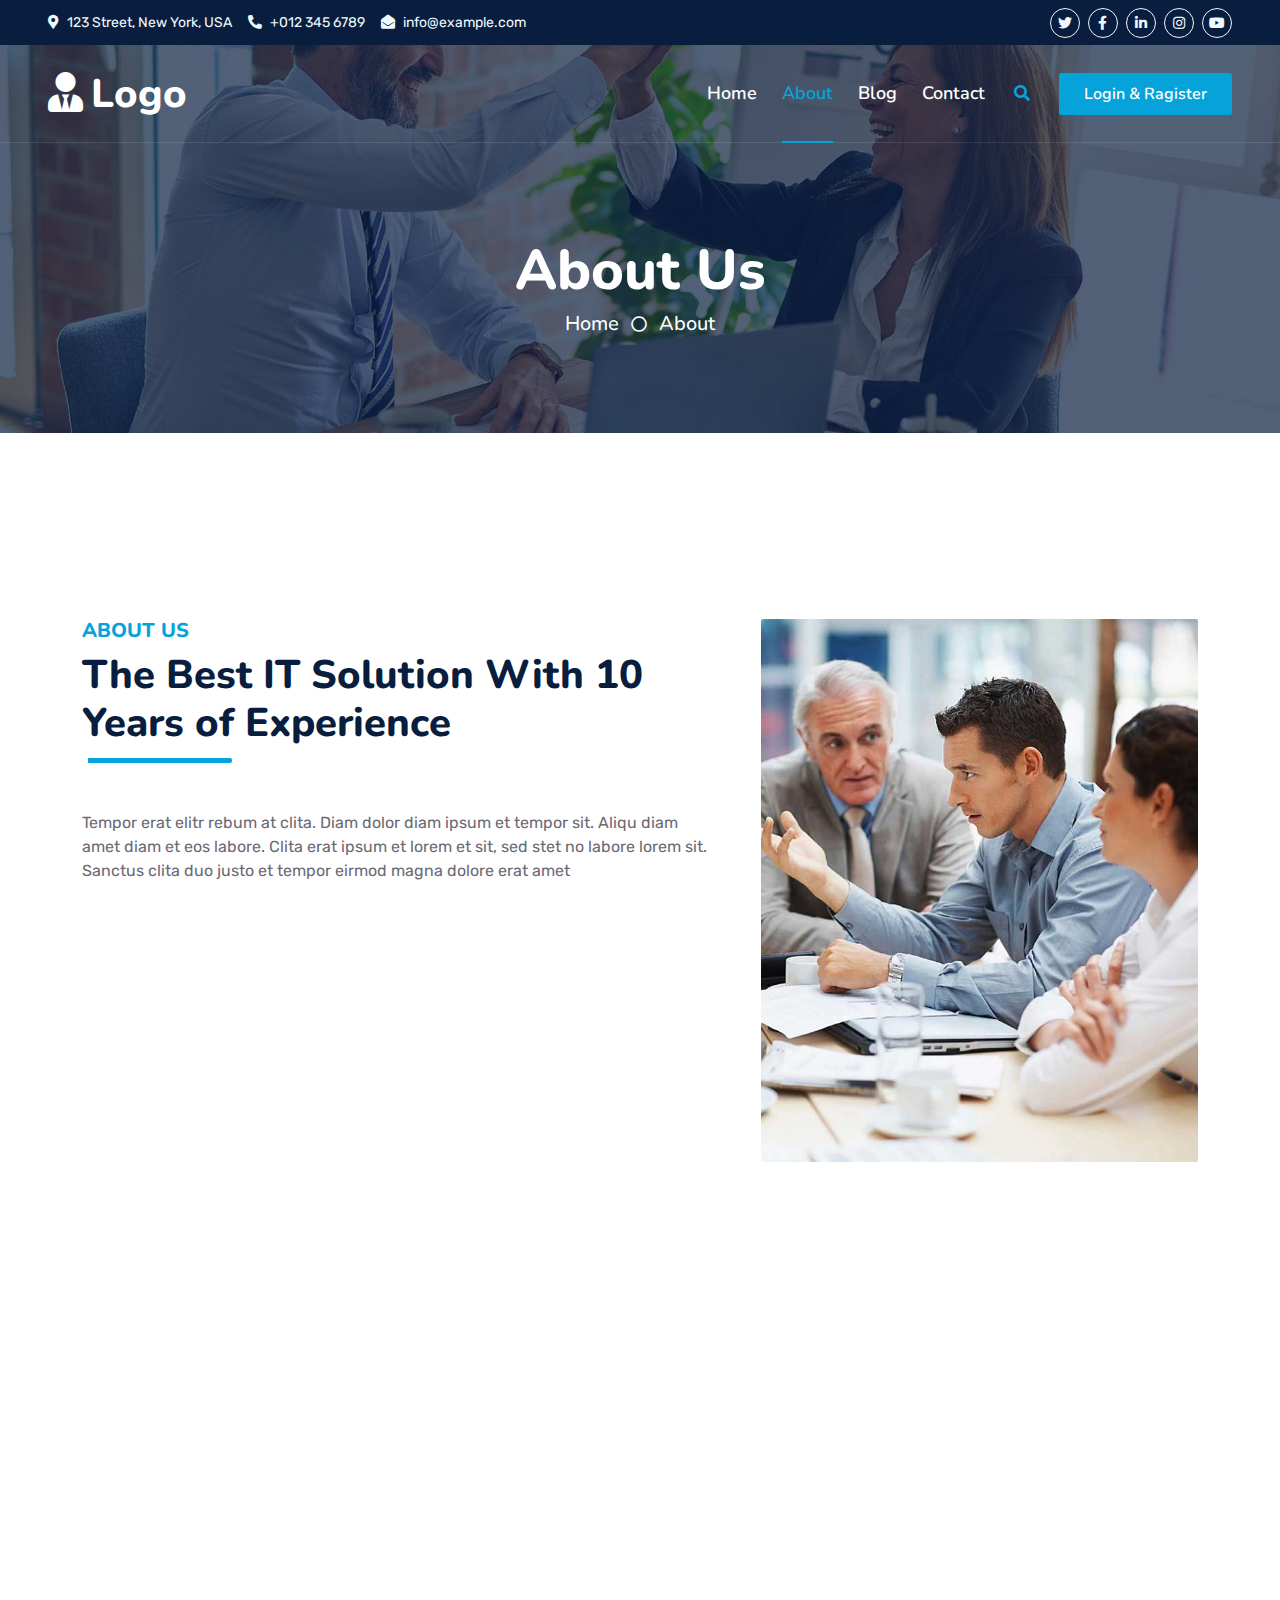
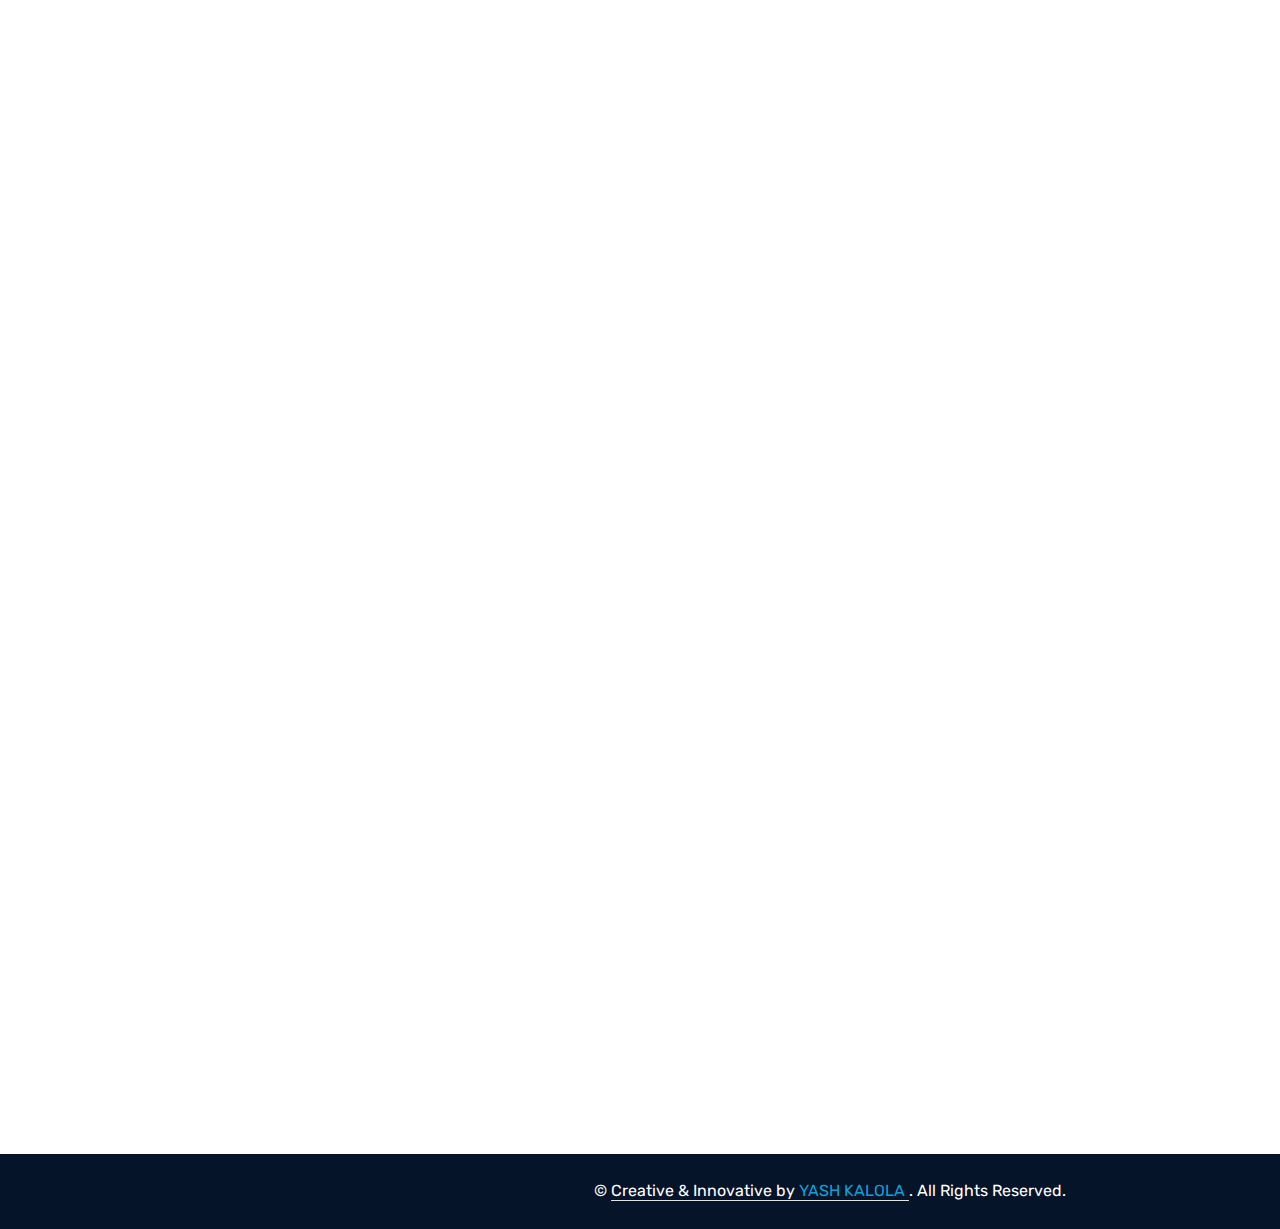
<file: about.html>
<!DOCTYPE html>
<html lang="en">

<head>
    <meta charset="utf-8">
    <title>Project - Demo Website</title>
    <meta content="width=device-width, initial-scale=1.0" name="viewport">
    <meta content="Free HTML Templates" name="keywords">
    <meta content="Free HTML Templates" name="description">

    <!-- Favicon -->
    <link href="img/favicon.ico" rel="icon">

    <!-- Google Web Fonts -->
    <link rel="preconnect" href="https://fonts.googleapis.com">
    <link rel="preconnect" href="https://fonts.gstatic.com" crossorigin>
    <link href="https://fonts.googleapis.com/css2?family=Nunito:wght@400;600;700;800&family=Rubik:wght@400;500;600;700&display=swap" rel="stylesheet">

    <!-- Icon Font Stylesheet -->
    <link href="https://cdnjs.cloudflare.com/ajax/libs/font-awesome/5.10.0/css/all.min.css" rel="stylesheet">
    <link href="https://cdn.jsdelivr.net/npm/bootstrap-icons@1.4.1/font/bootstrap-icons.css" rel="stylesheet">

    <!-- Libraries Stylesheet -->
    <link href="lib/owlcarousel/assets/owl.carousel.min.css" rel="stylesheet">
    <link href="lib/animate/animate.min.css" rel="stylesheet">

    <!-- Customized Bootstrap Stylesheet -->
    <link href="css/bootstrap.min.css" rel="stylesheet">

    <!-- Template Stylesheet -->
    <link href="css/style.css" rel="stylesheet">
</head>

<body>
    <!-- Spinner Start -->
    <div id="spinner" class="show bg-white position-fixed translate-middle w-100 vh-100 top-50 start-50 d-flex align-items-center justify-content-center">
        <div class="spinner"></div>
    </div>
    <!-- Spinner End -->


    <!-- Topbar Start -->
    <div class="container-fluid bg-dark px-5 d-none d-lg-block">
        <div class="row gx-0">
            <div class="col-lg-8 text-center text-lg-start mb-2 mb-lg-0">
                <div class="d-inline-flex align-items-center" style="height: 45px;">
                    <small class="me-3 text-light"><i class="fa fa-map-marker-alt me-2"></i>123 Street, New York, USA</small>
                    <small class="me-3 text-light"><i class="fa fa-phone-alt me-2"></i>+012 345 6789</small>
                    <small class="text-light"><i class="fa fa-envelope-open me-2"></i>info@example.com</small>
                </div>
            </div>
            <div class="col-lg-4 text-center text-lg-end">
                <div class="d-inline-flex align-items-center" style="height: 45px;">
                    <a class="btn btn-sm btn-outline-light btn-sm-square rounded-circle me-2" href=""><i class="fab fa-twitter fw-normal"></i></a>
                    <a class="btn btn-sm btn-outline-light btn-sm-square rounded-circle me-2" href=""><i class="fab fa-facebook-f fw-normal"></i></a>
                    <a class="btn btn-sm btn-outline-light btn-sm-square rounded-circle me-2" href=""><i class="fab fa-linkedin-in fw-normal"></i></a>
                    <a class="btn btn-sm btn-outline-light btn-sm-square rounded-circle me-2" href=""><i class="fab fa-instagram fw-normal"></i></a>
                    <a class="btn btn-sm btn-outline-light btn-sm-square rounded-circle" href=""><i class="fab fa-youtube fw-normal"></i></a>
                </div>
            </div>
        </div>
    </div>
    <!-- Topbar End -->


    <!-- Navbar Start -->
    <div class="container-fluid position-relative p-0">
        <nav class="navbar navbar-expand-lg navbar-dark px-5 py-3 py-lg-0">
            <a href="index.html" class="navbar-brand p-0">
                <h1 class="m-0"><i class="fa fa-user-tie me-2"></i>Logo</h1>
            </a>
            <button class="navbar-toggler" type="button" data-bs-toggle="collapse" data-bs-target="#navbarCollapse">
                <span class="fa fa-bars"></span>
            </button>
            <div class="collapse navbar-collapse" id="navbarCollapse">
                <div class="navbar-nav ms-auto py-0">
                    <a href="index.html" class="nav-item nav-link">Home</a>
                    <a href="about.html" class="nav-item nav-link active">About</a>
                    <a href="blog.html" class="nav-item nav-link">Blog</a>
                    <a href="contact.html" class="nav-item nav-link">Contact</a>
                </div>
                <butaton type="button" class="btn text-primary ms-3" data-bs-toggle="modal" data-bs-target="#searchModal"><i class="fa fa-search"></i></butaton>
                <a href="form.html" class="btn btn-primary py-2 px-4 ms-3">Login & Ragister</a>
            </div>
        </nav>

        <div class="container-fluid bg-primary py-5 bg-header" style="margin-bottom: 90px;">
            <div class="row py-5">
                <div class="col-12 pt-lg-5 mt-lg-5 text-center">
                    <h1 class="display-4 text-white animated zoomIn">About Us</h1>
                    <a href="" class="h5 text-white">Home</a>
                    <i class="far fa-circle text-white px-2"></i>
                    <a href="" class="h5 text-white">About</a>
                </div>
            </div>
        </div>
    </div>
    <!-- Navbar End -->


    <!-- Full Screen Search Start -->
    <div class="modal fade" id="searchModal" tabindex="-1">
        <div class="modal-dialog modal-fullscreen">
            <div class="modal-content" style="background: rgba(9, 30, 62, .7);">
                <div class="modal-header border-0">
                    <button type="button" class="btn bg-white btn-close" data-bs-dismiss="modal" aria-label="Close"></button>
                </div>
                <div class="modal-body d-flex align-items-center justify-content-center">
                    <div class="input-group" style="max-width: 600px;">
                        <input type="text" class="form-control bg-transparent border-primary p-3" placeholder="Type search keyword">
                        <button class="btn btn-primary px-4"><i class="bi bi-search"></i></button>
                    </div>
                </div>
            </div>
        </div>
    </div>
    <!-- Full Screen Search End -->


    <!-- About Start -->
    <div class="container-fluid py-5 wow fadeInUp" data-wow-delay="0.1s">
        <div class="container py-5">
            <div class="row g-5">
                <div class="col-lg-7">
                    <div class="section-title position-relative pb-3 mb-5">
                        <h5 class="fw-bold text-primary text-uppercase">About Us</h5>
                        <h1 class="mb-0">The Best IT Solution With 10 Years of Experience</h1>
                    </div>
                    <p class="mb-4">Tempor erat elitr rebum at clita. Diam dolor diam ipsum et tempor sit. Aliqu diam amet diam et eos labore. Clita erat ipsum et lorem et sit, sed stet no labore lorem sit. Sanctus clita duo justo et tempor eirmod magna dolore erat amet</p>
                    <div class="row g-0 mb-3">
                        <div class="col-sm-6 wow zoomIn" data-wow-delay="0.2s">
                            <h5 class="mb-3"><i class="fa fa-check text-primary me-3"></i>Award Winning</h5>
                            <h5 class="mb-3"><i class="fa fa-check text-primary me-3"></i>Professional Staff</h5>
                        </div>
                        <div class="col-sm-6 wow zoomIn" data-wow-delay="0.4s">
                            <h5 class="mb-3"><i class="fa fa-check text-primary me-3"></i>24/7 Support</h5>
                            <h5 class="mb-3"><i class="fa fa-check text-primary me-3"></i>Fair Prices</h5>
                        </div>
                    </div>
                    <div class="d-flex align-items-center mb-4 wow fadeIn" data-wow-delay="0.6s">
                        <div class="bg-primary d-flex align-items-center justify-content-center rounded" style="width: 60px; height: 60px;">
                            <i class="fa fa-phone-alt text-white"></i>
                        </div>
                        <div class="ps-4">
                            <h5 class="mb-2">Call to ask any question</h5>
                            <h4 class="text-primary mb-0">+012 345 6789</h4>
                        </div>
                    </div>
                    <a href="about.html" class="btn btn-primary py-3 px-5 mt-3 wow zoomIn" data-wow-delay="0.9s">Request A Quote</a>
                </div>
                <div class="col-lg-5" style="min-height: 500px;">
                    <div class="position-relative h-100">
                        <img class="position-absolute w-100 h-100 rounded wow zoomIn" data-wow-delay="0.9s" src="img/about.jpg" style="object-fit: cover;">
                    </div>
                </div>
            </div>
        </div>
    </div>
    <!-- About End -->


    <!-- Team Start -->
    <div class="container-fluid py-5 wow fadeInUp" data-wow-delay="0.1s">
        <div class="container py-5">
            <div class="section-title text-center position-relative pb-3 mb-5 mx-auto" style="max-width: 600px;">
                <h5 class="fw-bold text-primary text-uppercase">Team Members</h5>
                <h1 class="mb-0">Professional Stuffs Ready to Help Your Business</h1>
            </div>
            <div class="row g-5">
                <div class="col-lg-4 wow slideInUp" data-wow-delay="0.3s">
                    <div class="team-item bg-light rounded overflow-hidden">
                        <div class="team-img position-relative overflow-hidden">
                            <img class="img-fluid w-100" src="img/team-1.jpg" alt="">
                            <div class="team-social">
                                <a class="btn btn-lg btn-primary btn-lg-square rounded" href=""><i class="fab fa-twitter fw-normal"></i></a>
                                <a class="btn btn-lg btn-primary btn-lg-square rounded" href=""><i class="fab fa-facebook-f fw-normal"></i></a>
                                <a class="btn btn-lg btn-primary btn-lg-square rounded" href=""><i class="fab fa-instagram fw-normal"></i></a>
                                <a class="btn btn-lg btn-primary btn-lg-square rounded" href=""><i class="fab fa-linkedin-in fw-normal"></i></a>
                            </div>
                        </div>
                        <div class="text-center py-4">
                            <h4 class="text-primary">Full Name</h4>
                            <p class="text-uppercase m-0">Designation</p>
                        </div>
                    </div>
                </div>
                <div class="col-lg-4 wow slideInUp" data-wow-delay="0.6s">
                    <div class="team-item bg-light rounded overflow-hidden">
                        <div class="team-img position-relative overflow-hidden">
                            <img class="img-fluid w-100" src="img/team-2.jpg" alt="">
                            <div class="team-social">
                                <a class="btn btn-lg btn-primary btn-lg-square rounded" href=""><i class="fab fa-twitter fw-normal"></i></a>
                                <a class="btn btn-lg btn-primary btn-lg-square rounded" href=""><i class="fab fa-facebook-f fw-normal"></i></a>
                                <a class="btn btn-lg btn-primary btn-lg-square rounded" href=""><i class="fab fa-instagram fw-normal"></i></a>
                                <a class="btn btn-lg btn-primary btn-lg-square rounded" href=""><i class="fab fa-linkedin-in fw-normal"></i></a>
                            </div>
                        </div>
                        <div class="text-center py-4">
                            <h4 class="text-primary">Full Name</h4>
                            <p class="text-uppercase m-0">Designation</p>
                        </div>
                    </div>
                </div>
                <div class="col-lg-4 wow slideInUp" data-wow-delay="0.9s">
                    <div class="team-item bg-light rounded overflow-hidden">
                        <div class="team-img position-relative overflow-hidden">
                            <img class="img-fluid w-100" src="img/team-3.jpg" alt="">
                            <div class="team-social">
                                <a class="btn btn-lg btn-primary btn-lg-square rounded" href=""><i class="fab fa-twitter fw-normal"></i></a>
                                <a class="btn btn-lg btn-primary btn-lg-square rounded" href=""><i class="fab fa-facebook-f fw-normal"></i></a>
                                <a class="btn btn-lg btn-primary btn-lg-square rounded" href=""><i class="fab fa-instagram fw-normal"></i></a>
                                <a class="btn btn-lg btn-primary btn-lg-square rounded" href=""><i class="fab fa-linkedin-in fw-normal"></i></a>
                            </div>
                        </div>
                        <div class="text-center py-4">
                            <h4 class="text-primary">Full Name</h4>
                            <p class="text-uppercase m-0">Designation</p>
                        </div>
                    </div>
                </div>
            </div>
        </div>
    </div>
    <!-- Team End -->


    <!-- Vendor Start -->
    <div class="container-fluid py-5 wow fadeInUp" data-wow-delay="0.1s">
        <div class="container py-5 mb-5">
            <div class="bg-white">
                <div class="owl-carousel vendor-carousel">
                    <img src="img/vendor-1.jpg" alt="">
                    <img src="img/vendor-2.jpg" alt="">
                    <img src="img/vendor-3.jpg" alt="">
                    <img src="img/vendor-4.jpg" alt="">
                    <img src="img/vendor-5.jpg" alt="">
                    <img src="img/vendor-6.jpg" alt="">
                    <img src="img/vendor-7.jpg" alt="">
                    <img src="img/vendor-8.jpg" alt="">
                    <img src="img/vendor-9.jpg" alt="">
                </div>
            </div>
        </div>
    </div>
    <!-- Vendor End -->
    

    <!-- Footer Start -->
    <div class="container-fluid bg-dark text-light mt-5 wow fadeInUp" data-wow-delay="0.1s">
        <div class="container">
            <div class="row gx-5">
                <div class="col-lg-4 col-md-6 footer-about">
                    <div class="d-flex flex-column align-items-center justify-content-center text-center h-100 bg-primary p-4">
                        <a href="index.html" class="navbar-brand">
                            <h1 class="m-0 text-white"><i class="fa fa-user-tie me-2"></i>Logo</h1>
                        </a>
                        <p class="mt-3 mb-4">Lorem diam sit erat dolor elitr et, diam lorem justo amet clita stet eos sit. Elitr dolor duo lorem, elitr clita ipsum sea. Diam amet erat lorem stet eos. Diam amet et kasd eos duo.</p>
                        <form action="">
                            <div class="input-group">
                                <input type="text" class="form-control border-white p-3" placeholder="Your Email">
                                <button class="btn btn-dark">Sign Up</button>
                            </div>
                        </form>
                    </div>
                </div>
                <div class="col-lg-8 col-md-6">
                    <div class="row gx-5">
                        <div class="col-lg-4 col-md-12 pt-5 mb-5">
                            <div class="section-title section-title-sm position-relative pb-3 mb-4">
                                <h3 class="text-light mb-0">Get In Touch</h3>
                            </div>
                            <div class="d-flex mb-2">
                                <i class="bi bi-geo-alt text-primary me-2"></i>
                                <p class="mb-0">123 Street, New York, USA</p>
                            </div>
                            <div class="d-flex mb-2">
                                <i class="bi bi-envelope-open text-primary me-2"></i>
                                <p class="mb-0">info@example.com</p>
                            </div>
                            <div class="d-flex mb-2">
                                <i class="bi bi-telephone text-primary me-2"></i>
                                <p class="mb-0">+012 345 67890</p>
                            </div>
                            <div class="d-flex mt-4">
                                <a class="btn btn-primary btn-square me-2" href="#"><i class="fab fa-twitter fw-normal"></i></a>
                                <a class="btn btn-primary btn-square me-2" href="#"><i class="fab fa-facebook-f fw-normal"></i></a>
                                <a class="btn btn-primary btn-square me-2" href="#"><i class="fab fa-linkedin-in fw-normal"></i></a>
                                <a class="btn btn-primary btn-square" href="#"><i class="fab fa-instagram fw-normal"></i></a>
                            </div>
                        </div>
                        <div class="col-lg-4 col-md-12 pt-0 pt-lg-5 mb-5">
                            <div class="section-title section-title-sm position-relative pb-3 mb-4">
                                <h3 class="text-light mb-0">Quick Links</h3>
                            </div>
                            <div class="link-animated d-flex flex-column justify-content-start">
                                <a class="text-light mb-2" href="#"><i class="bi bi-arrow-right text-primary me-2"></i>Home</a>
                                <a class="text-light mb-2" href="#"><i class="bi bi-arrow-right text-primary me-2"></i>About Us</a>
                                <a class="text-light mb-2" href="#"><i class="bi bi-arrow-right text-primary me-2"></i>Blog</a>
                                <a class="text-light" href="#"><i class="bi bi-arrow-right text-primary me-2"></i>Contact Us</a>
                            </div>
                        </div>
                        <div class="col-lg-4 col-md-12 pt-0 pt-lg-5 mb-5">
                            <div class="section-title section-title-sm position-relative pb-3 mb-4">
                                <h3 class="text-light mb-0">Popular Links</h3>
                            </div>
                            <div class="link-animated d-flex flex-column justify-content-start">
                                <a class="text-light mb-2" href="#"><i class="bi bi-arrow-right text-primary me-2"></i>Home</a>
                                <a class="text-light mb-2" href="#"><i class="bi bi-arrow-right text-primary me-2"></i>About Us</a>
                                <a class="text-light mb-2" href="#"><i class="bi bi-arrow-right text-primary me-2"></i>Blog</a>
                                <a class="text-light" href="#"><i class="bi bi-arrow-right text-primary me-2"></i>Contact Us</a>
                            </div>
                        </div>
                    </div>
                </div>
            </div>
        </div>
    </div>
    <div class="container-fluid text-white" style="background: #061429;">
        <div class="container text-center">
            <div class="row justify-content-end">
                <div class="col-lg-8 col-md-6">
                    <div class="d-flex align-items-center justify-content-center" style="height: 75px;">
                        <p class="mb-0">&copy; <a class="text-white border-bottom text-decoration-none" href="#">Creative & Innovative by <span style="color: #06A3DA;"> YASH KALOLA</span> </a>. All Rights Reserved. 
                    </div>
                </div>
            </div>
        </div>
    </div>
    <!-- Footer End -->


    <!-- Back to Top -->
    <a href="#" class="btn btn-lg btn-primary btn-lg-square rounded back-to-top"><i class="bi bi-arrow-up"></i></a>


    <!-- JavaScript Libraries -->
    <script src="https://code.jquery.com/jquery-3.4.1.min.js"></script>
    <script src="https://cdn.jsdelivr.net/npm/bootstrap@5.0.0/dist/js/bootstrap.bundle.min.js"></script>
    <script src="lib/wow/wow.min.js"></script>
    <script src="lib/easing/easing.min.js"></script>
    <script src="lib/waypoints/waypoints.min.js"></script>
    <script src="lib/counterup/counterup.min.js"></script>
    <script src="lib/owlcarousel/owl.carousel.min.js"></script>

    <!-- Template Javascript -->
    <script src="js/main.js"></script>
</body>

</html>
</file>
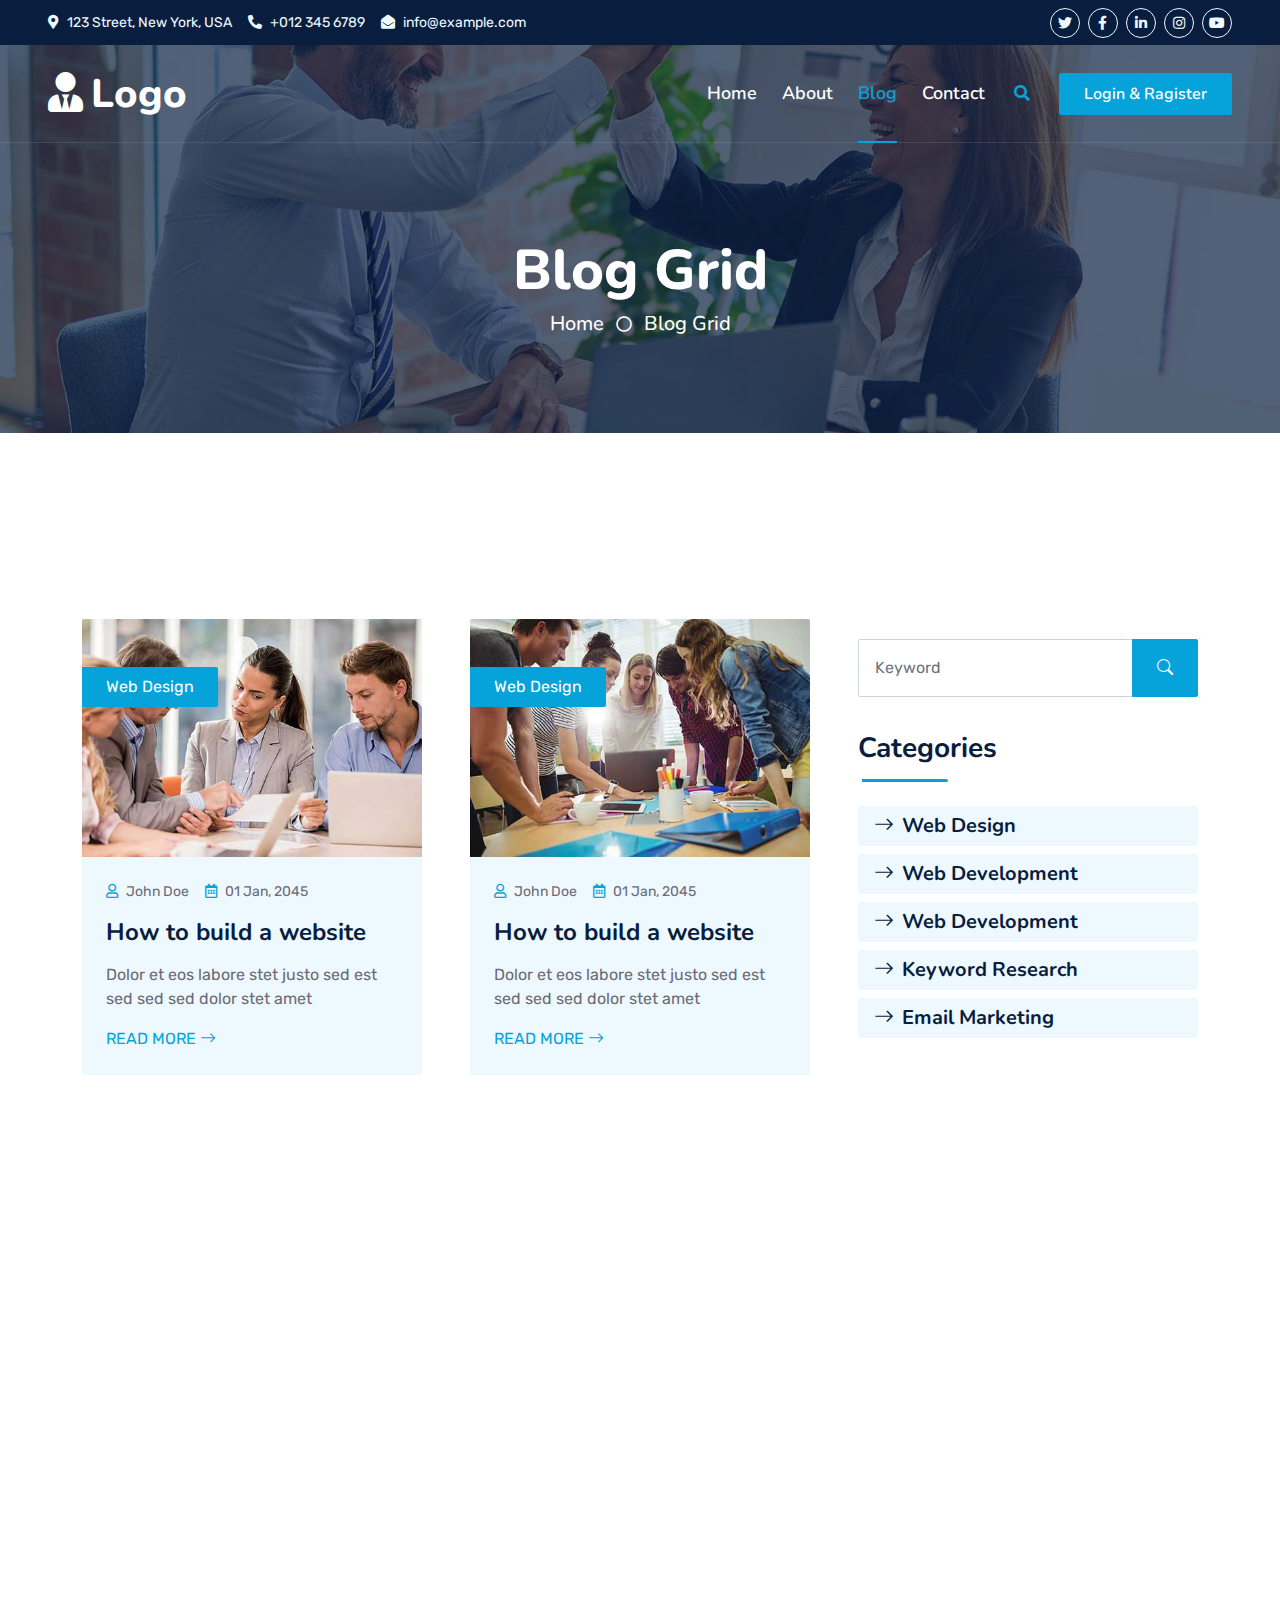
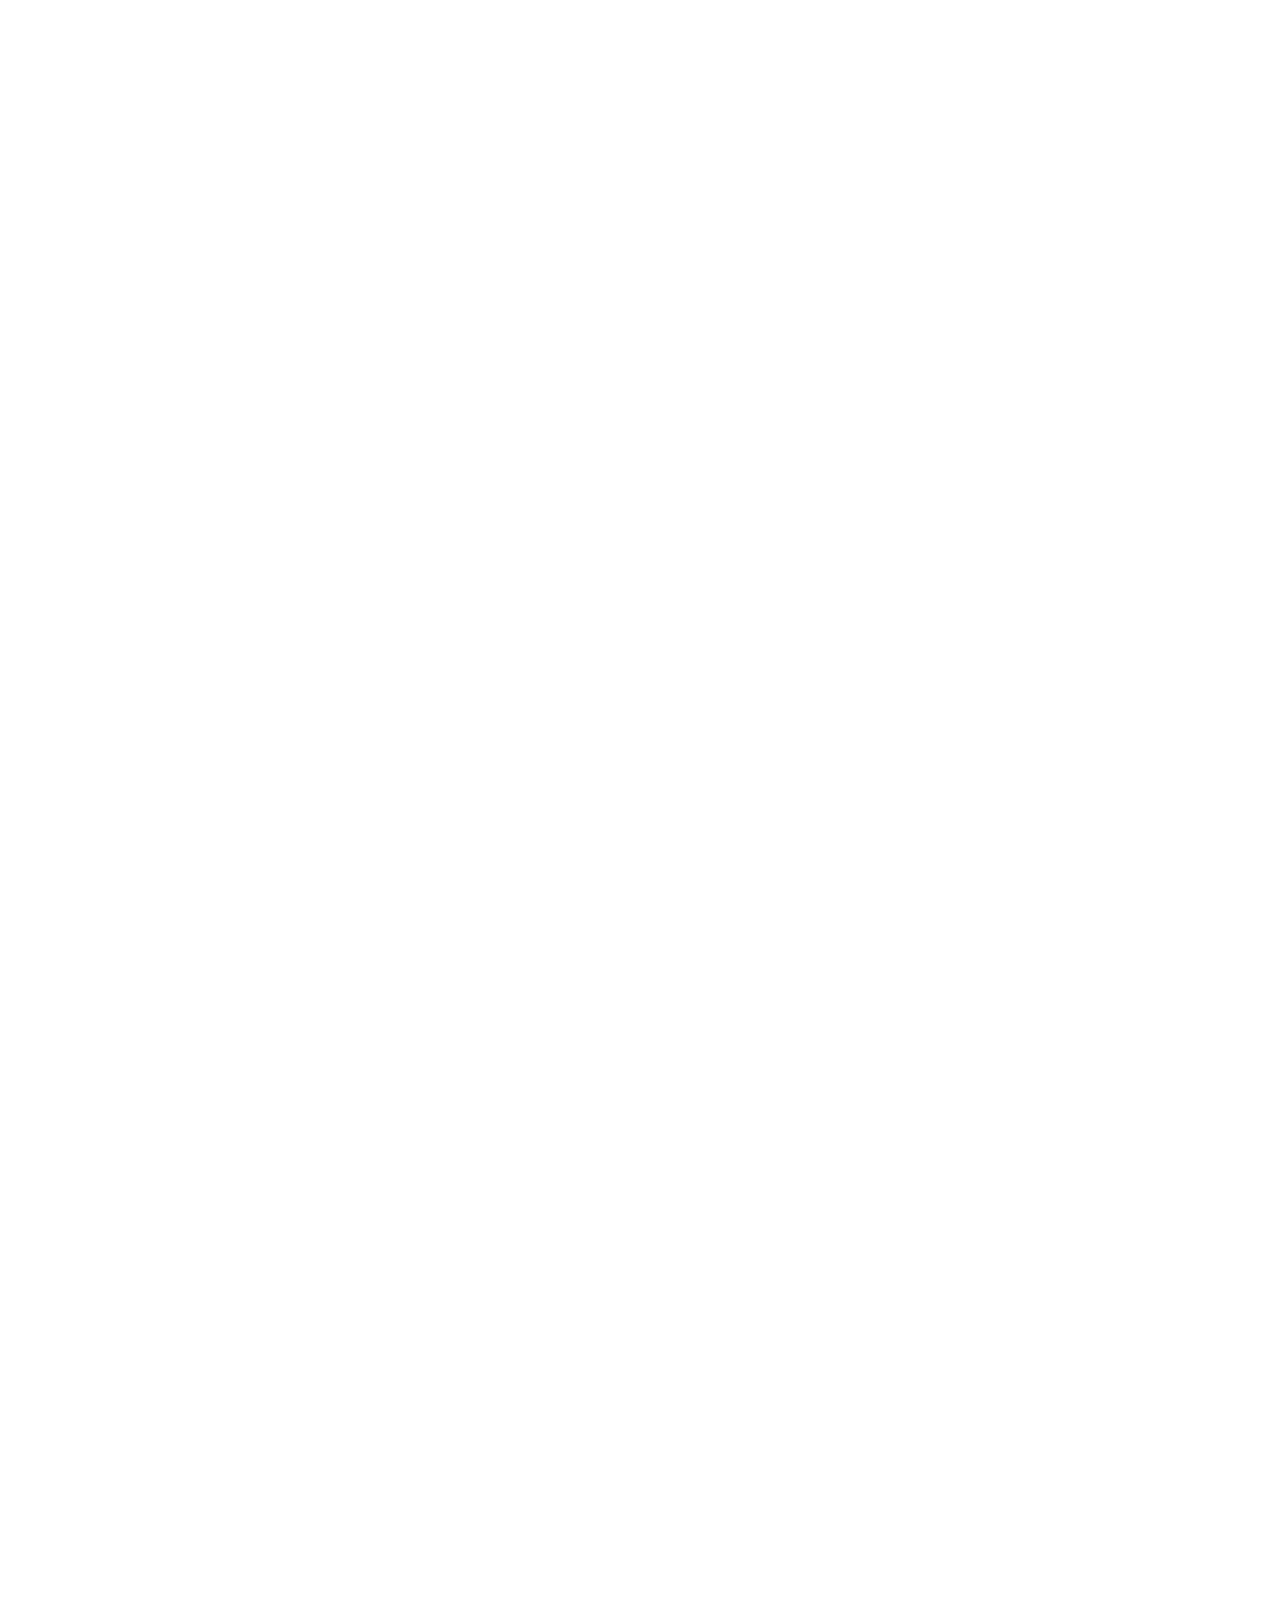
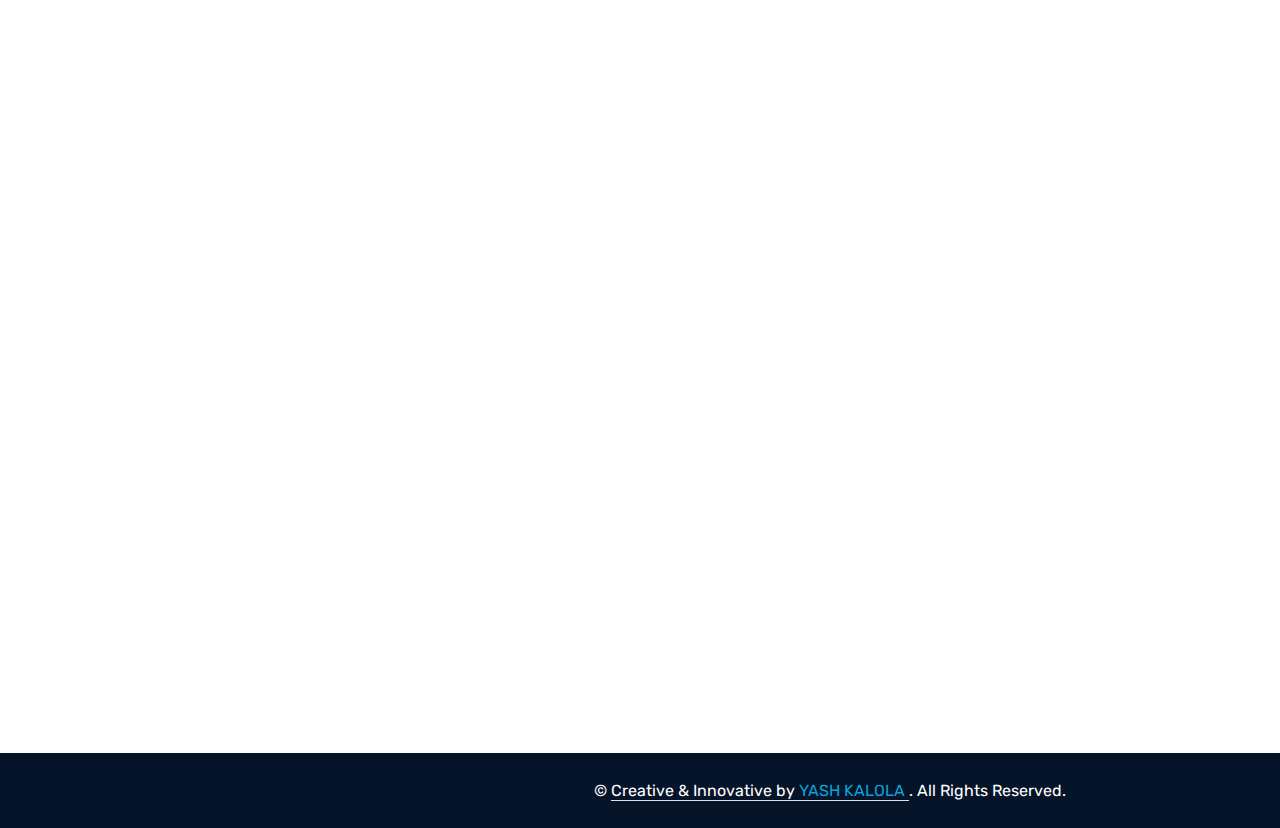
<file: blog.html>
<!DOCTYPE html>
<html lang="en">

<head>
    <meta charset="utf-8">
    <title>Project - Demo Website</title>
    <meta content="width=device-width, initial-scale=1.0" name="viewport">
    <meta content="Free HTML Templates" name="keywords">
    <meta content="Free HTML Templates" name="description">

    <!-- Favicon -->
    <link href="img/favicon.ico" rel="icon">

    <!-- Google Web Fonts -->
    <link rel="preconnect" href="https://fonts.googleapis.com">
    <link rel="preconnect" href="https://fonts.gstatic.com" crossorigin>
    <link href="https://fonts.googleapis.com/css2?family=Nunito:wght@400;600;700;800&family=Rubik:wght@400;500;600;700&display=swap" rel="stylesheet">

    <!-- Icon Font Stylesheet -->
    <link href="https://cdnjs.cloudflare.com/ajax/libs/font-awesome/5.10.0/css/all.min.css" rel="stylesheet">
    <link href="https://cdn.jsdelivr.net/npm/bootstrap-icons@1.4.1/font/bootstrap-icons.css" rel="stylesheet">

    <!-- Libraries Stylesheet -->
    <link href="lib/owlcarousel/assets/owl.carousel.min.css" rel="stylesheet">
    <link href="lib/animate/animate.min.css" rel="stylesheet">

    <!-- Customized Bootstrap Stylesheet -->
    <link href="css/bootstrap.min.css" rel="stylesheet">

    <!-- Template Stylesheet -->
    <link href="css/style.css" rel="stylesheet">
</head>

<body>
    <!-- Spinner Start -->
    <div id="spinner" class="show bg-white position-fixed translate-middle w-100 vh-100 top-50 start-50 d-flex align-items-center justify-content-center">
        <div class="spinner"></div>
    </div>
    <!-- Spinner End -->


    <!-- Topbar Start -->
    <div class="container-fluid bg-dark px-5 d-none d-lg-block">
        <div class="row gx-0">
            <div class="col-lg-8 text-center text-lg-start mb-2 mb-lg-0">
                <div class="d-inline-flex align-items-center" style="height: 45px;">
                    <small class="me-3 text-light"><i class="fa fa-map-marker-alt me-2"></i>123 Street, New York, USA</small>
                    <small class="me-3 text-light"><i class="fa fa-phone-alt me-2"></i>+012 345 6789</small>
                    <small class="text-light"><i class="fa fa-envelope-open me-2"></i>info@example.com</small>
                </div>
            </div>
            <div class="col-lg-4 text-center text-lg-end">
                <div class="d-inline-flex align-items-center" style="height: 45px;">
                    <a class="btn btn-sm btn-outline-light btn-sm-square rounded-circle me-2" href=""><i class="fab fa-twitter fw-normal"></i></a>
                    <a class="btn btn-sm btn-outline-light btn-sm-square rounded-circle me-2" href=""><i class="fab fa-facebook-f fw-normal"></i></a>
                    <a class="btn btn-sm btn-outline-light btn-sm-square rounded-circle me-2" href=""><i class="fab fa-linkedin-in fw-normal"></i></a>
                    <a class="btn btn-sm btn-outline-light btn-sm-square rounded-circle me-2" href=""><i class="fab fa-instagram fw-normal"></i></a>
                    <a class="btn btn-sm btn-outline-light btn-sm-square rounded-circle" href=""><i class="fab fa-youtube fw-normal"></i></a>
                </div>
            </div>
        </div>
    </div>
    <!-- Topbar End -->


    <!-- Navbar Start -->
    <div class="container-fluid position-relative p-0">
        <nav class="navbar navbar-expand-lg navbar-dark px-5 py-3 py-lg-0">
            <a href="index.html" class="navbar-brand p-0">
                <h1 class="m-0"><i class="fa fa-user-tie me-2"></i>Logo</h1>
            </a>
            <button class="navbar-toggler" type="button" data-bs-toggle="collapse" data-bs-target="#navbarCollapse">
                <span class="fa fa-bars"></span>
            </button>
            <div class="collapse navbar-collapse" id="navbarCollapse">
                <div class="navbar-nav ms-auto py-0">
                    <a href="index.html" class="nav-item nav-link">Home</a>
                    <a href="about.html" class="nav-item nav-link">About</a>
                    <a href="blog.html" class="nav-item nav-link active">Blog</a>
                    <a href="contact.html" class="nav-item nav-link">Contact</a>
                </div>
                <butaton type="button" class="btn text-primary ms-3" data-bs-toggle="modal" data-bs-target="#searchModal"><i class="fa fa-search"></i></butaton>
                <a href="form.html" class="btn btn-primary py-2 px-4 ms-3">Login & Ragister</a>
            </div>
        </nav>

        <div class="container-fluid bg-primary py-5 bg-header" style="margin-bottom: 90px;">
            <div class="row py-5">
                <div class="col-12 pt-lg-5 mt-lg-5 text-center">
                    <h1 class="display-4 text-white animated zoomIn">Blog Grid</h1>
                    <a href="" class="h5 text-white">Home</a>
                    <i class="far fa-circle text-white px-2"></i>
                    <a href="" class="h5 text-white">Blog Grid</a>
                </div>
            </div>
        </div>
    </div>
    <!-- Navbar End -->


    <!-- Full Screen Search Start -->
    <div class="modal fade" id="searchModal" tabindex="-1">
        <div class="modal-dialog modal-fullscreen">
            <div class="modal-content" style="background: rgba(9, 30, 62, .7);">
                <div class="modal-header border-0">
                    <button type="button" class="btn bg-white btn-close" data-bs-dismiss="modal" aria-label="Close"></button>
                </div>
                <div class="modal-body d-flex align-items-center justify-content-center">
                    <div class="input-group" style="max-width: 600px;">
                        <input type="text" class="form-control bg-transparent border-primary p-3" placeholder="Type search keyword">
                        <button class="btn btn-primary px-4"><i class="bi bi-search"></i></button>
                    </div>
                </div>
            </div>
        </div>
    </div>
    <!-- Full Screen Search End -->


    <!-- Blog Start -->
    <div class="container-fluid py-5 wow fadeInUp" data-wow-delay="0.1s">
        <div class="container py-5">
            <div class="row g-5">
                <!-- Blog list Start -->
                <div class="col-lg-8">
                    <div class="row g-5">
                        <div class="col-md-6 wow slideInUp" data-wow-delay="0.1s">
                            <div class="blog-item bg-light rounded overflow-hidden">
                                <div class="blog-img position-relative overflow-hidden">
                                    <img class="img-fluid" src="img/blog-1.jpg" alt="">
                                    <a class="position-absolute top-0 start-0 bg-primary text-white rounded-end mt-5 py-2 px-4" href="">Web Design</a>
                                </div>
                                <div class="p-4">
                                    <div class="d-flex mb-3">
                                        <small class="me-3"><i class="far fa-user text-primary me-2"></i>John Doe</small>
                                        <small><i class="far fa-calendar-alt text-primary me-2"></i>01 Jan, 2045</small>
                                    </div>
                                    <h4 class="mb-3">How to build a website</h4>
                                    <p>Dolor et eos labore stet justo sed est sed sed sed dolor stet amet</p>
                                    <a class="text-uppercase" href="">Read More <i class="bi bi-arrow-right"></i></a>
                                </div>
                            </div>
                        </div>
                        <div class="col-md-6 wow slideInUp" data-wow-delay="0.6s">
                            <div class="blog-item bg-light rounded overflow-hidden">
                                <div class="blog-img position-relative overflow-hidden">
                                    <img class="img-fluid" src="img/blog-2.jpg" alt="">
                                    <a class="position-absolute top-0 start-0 bg-primary text-white rounded-end mt-5 py-2 px-4" href="">Web Design</a>
                                </div>
                                <div class="p-4">
                                    <div class="d-flex mb-3">
                                        <small class="me-3"><i class="far fa-user text-primary me-2"></i>John Doe</small>
                                        <small><i class="far fa-calendar-alt text-primary me-2"></i>01 Jan, 2045</small>
                                    </div>
                                    <h4 class="mb-3">How to build a website</h4>
                                    <p>Dolor et eos labore stet justo sed est sed sed sed dolor stet amet</p>
                                    <a class="text-uppercase" href="">Read More <i class="bi bi-arrow-right"></i></a>
                                </div>
                            </div>
                        </div>
                        <div class="col-md-6 wow slideInUp" data-wow-delay="0.1s">
                            <div class="blog-item bg-light rounded overflow-hidden">
                                <div class="blog-img position-relative overflow-hidden">
                                    <img class="img-fluid" src="img/blog-3.jpg" alt="">
                                    <a class="position-absolute top-0 start-0 bg-primary text-white rounded-end mt-5 py-2 px-4" href="">Web Design</a>
                                </div>
                                <div class="p-4">
                                    <div class="d-flex mb-3">
                                        <small class="me-3"><i class="far fa-user text-primary me-2"></i>John Doe</small>
                                        <small><i class="far fa-calendar-alt text-primary me-2"></i>01 Jan, 2045</small>
                                    </div>
                                    <h4 class="mb-3">How to build a website</h4>
                                    <p>Dolor et eos labore stet justo sed est sed sed sed dolor stet amet</p>
                                    <a class="text-uppercase" href="">Read More <i class="bi bi-arrow-right"></i></a>
                                </div>
                            </div>
                        </div>
                        <div class="col-md-6 wow slideInUp" data-wow-delay="0.6s">
                            <div class="blog-item bg-light rounded overflow-hidden">
                                <div class="blog-img position-relative overflow-hidden">
                                    <img class="img-fluid" src="img/blog-1.jpg" alt="">
                                    <a class="position-absolute top-0 start-0 bg-primary text-white rounded-end mt-5 py-2 px-4" href="">Web Design</a>
                                </div>
                                <div class="p-4">
                                    <div class="d-flex mb-3">
                                        <small class="me-3"><i class="far fa-user text-primary me-2"></i>John Doe</small>
                                        <small><i class="far fa-calendar-alt text-primary me-2"></i>01 Jan, 2045</small>
                                    </div>
                                    <h4 class="mb-3">How to build a website</h4>
                                    <p>Dolor et eos labore stet justo sed est sed sed sed dolor stet amet</p>
                                    <a class="text-uppercase" href="">Read More <i class="bi bi-arrow-right"></i></a>
                                </div>
                            </div>
                        </div>
                        <div class="col-md-6 wow slideInUp" data-wow-delay="0.1s">
                            <div class="blog-item bg-light rounded overflow-hidden">
                                <div class="blog-img position-relative overflow-hidden">
                                    <img class="img-fluid" src="img/blog-2.jpg" alt="">
                                    <a class="position-absolute top-0 start-0 bg-primary text-white rounded-end mt-5 py-2 px-4" href="">Web Design</a>
                                </div>
                                <div class="p-4">
                                    <div class="d-flex mb-3">
                                        <small class="me-3"><i class="far fa-user text-primary me-2"></i>John Doe</small>
                                        <small><i class="far fa-calendar-alt text-primary me-2"></i>01 Jan, 2045</small>
                                    </div>
                                    <h4 class="mb-3">How to build a website</h4>
                                    <p>Dolor et eos labore stet justo sed est sed sed sed dolor stet amet</p>
                                    <a class="text-uppercase" href="">Read More <i class="bi bi-arrow-right"></i></a>
                                </div>
                            </div>
                        </div>
                        <div class="col-md-6 wow slideInUp" data-wow-delay="0.6s">
                            <div class="blog-item bg-light rounded overflow-hidden">
                                <div class="blog-img position-relative overflow-hidden">
                                    <img class="img-fluid" src="img/blog-3.jpg" alt="">
                                    <a class="position-absolute top-0 start-0 bg-primary text-white rounded-end mt-5 py-2 px-4" href="">Web Design</a>
                                </div>
                                <div class="p-4">
                                    <div class="d-flex mb-3">
                                        <small class="me-3"><i class="far fa-user text-primary me-2"></i>John Doe</small>
                                        <small><i class="far fa-calendar-alt text-primary me-2"></i>01 Jan, 2045</small>
                                    </div>
                                    <h4 class="mb-3">How to build a website</h4>
                                    <p>Dolor et eos labore stet justo sed est sed sed sed dolor stet amet</p>
                                    <a class="text-uppercase" href="">Read More <i class="bi bi-arrow-right"></i></a>
                                </div>
                            </div>
                        </div>
                        <div class="col-md-6 wow slideInUp" data-wow-delay="0.1s">
                            <div class="blog-item bg-light rounded overflow-hidden">
                                <div class="blog-img position-relative overflow-hidden">
                                    <img class="img-fluid" src="img/blog-1.jpg" alt="">
                                    <a class="position-absolute top-0 start-0 bg-primary text-white rounded-end mt-5 py-2 px-4" href="">Web Design</a>
                                </div>
                                <div class="p-4">
                                    <div class="d-flex mb-3">
                                        <small class="me-3"><i class="far fa-user text-primary me-2"></i>John Doe</small>
                                        <small><i class="far fa-calendar-alt text-primary me-2"></i>01 Jan, 2045</small>
                                    </div>
                                    <h4 class="mb-3">How to build a website</h4>
                                    <p>Dolor et eos labore stet justo sed est sed sed sed dolor stet amet</p>
                                    <a class="text-uppercase" href="">Read More <i class="bi bi-arrow-right"></i></a>
                                </div>
                            </div>
                        </div>
                        <div class="col-md-6 wow slideInUp" data-wow-delay="0.6s">
                            <div class="blog-item bg-light rounded overflow-hidden">
                                <div class="blog-img position-relative overflow-hidden">
                                    <img class="img-fluid" src="img/blog-2.jpg" alt="">
                                    <a class="position-absolute top-0 start-0 bg-primary text-white rounded-end mt-5 py-2 px-4" href="">Web Design</a>
                                </div>
                                <div class="p-4">
                                    <div class="d-flex mb-3">
                                        <small class="me-3"><i class="far fa-user text-primary me-2"></i>John Doe</small>
                                        <small><i class="far fa-calendar-alt text-primary me-2"></i>01 Jan, 2045</small>
                                    </div>
                                    <h4 class="mb-3">How to build a website</h4>
                                    <p>Dolor et eos labore stet justo sed est sed sed sed dolor stet amet</p>
                                    <a class="text-uppercase" href="">Read More <i class="bi bi-arrow-right"></i></a>
                                </div>
                            </div>
                        </div>
                        <div class="col-md-6 wow slideInUp" data-wow-delay="0.1s">
                            <div class="blog-item bg-light rounded overflow-hidden">
                                <div class="blog-img position-relative overflow-hidden">
                                    <img class="img-fluid" src="img/blog-3.jpg" alt="">
                                    <a class="position-absolute top-0 start-0 bg-primary text-white rounded-end mt-5 py-2 px-4" href="">Web Design</a>
                                </div>
                                <div class="p-4">
                                    <div class="d-flex mb-3">
                                        <small class="me-3"><i class="far fa-user text-primary me-2"></i>John Doe</small>
                                        <small><i class="far fa-calendar-alt text-primary me-2"></i>01 Jan, 2045</small>
                                    </div>
                                    <h4 class="mb-3">How to build a website</h4>
                                    <p>Dolor et eos labore stet justo sed est sed sed sed dolor stet amet</p>
                                    <a class="text-uppercase" href="">Read More <i class="bi bi-arrow-right"></i></a>
                                </div>
                            </div>
                        </div>
                        <div class="col-md-6 wow slideInUp" data-wow-delay="0.6s">
                            <div class="blog-item bg-light rounded overflow-hidden">
                                <div class="blog-img position-relative overflow-hidden">
                                    <img class="img-fluid" src="img/blog-1.jpg" alt="">
                                    <a class="position-absolute top-0 start-0 bg-primary text-white rounded-end mt-5 py-2 px-4" href="">Web Design</a>
                                </div>
                                <div class="p-4">
                                    <div class="d-flex mb-3">
                                        <small class="me-3"><i class="far fa-user text-primary me-2"></i>John Doe</small>
                                        <small><i class="far fa-calendar-alt text-primary me-2"></i>01 Jan, 2045</small>
                                    </div>
                                    <h4 class="mb-3">How to build a website</h4>
                                    <p>Dolor et eos labore stet justo sed est sed sed sed dolor stet amet</p>
                                    <a class="text-uppercase" href="">Read More <i class="bi bi-arrow-right"></i></a>
                                </div>
                            </div>
                        </div>
                        <div class="col-12 wow slideInUp" data-wow-delay="0.1s">
                            <nav aria-label="Page navigation">
                              <ul class="pagination pagination-lg m-0">
                                <li class="page-item disabled">
                                  <a class="page-link rounded-0" href="#" aria-label="Previous">
                                    <span aria-hidden="true"><i class="bi bi-arrow-left"></i></span>
                                  </a>
                                </li>
                                <li class="page-item active"><a class="page-link" href="#">1</a></li>
                                <li class="page-item"><a class="page-link" href="#">2</a></li>
                                <li class="page-item"><a class="page-link" href="#">3</a></li>
                                <li class="page-item">
                                  <a class="page-link rounded-0" href="#" aria-label="Next">
                                    <span aria-hidden="true"><i class="bi bi-arrow-right"></i></span>
                                  </a>
                                </li>
                              </ul>
                            </nav>
                        </div>
                    </div>
                </div>
                <!-- Blog list End -->
    
                <!-- Sidebar Start -->
                <div class="col-lg-4">
                    <!-- Search Form Start -->
                    <div class="mb-5 wow slideInUp" data-wow-delay="0.1s">
                        <div class="input-group">
                            <input type="text" class="form-control p-3" placeholder="Keyword">
                            <button class="btn btn-primary px-4"><i class="bi bi-search"></i></button>
                        </div>
                    </div>
                    <!-- Search Form End -->
    
                    <!-- Category Start -->
                    <div class="mb-5 wow slideInUp" data-wow-delay="0.1s">
                        <div class="section-title section-title-sm position-relative pb-3 mb-4">
                            <h3 class="mb-0">Categories</h3>
                        </div>
                        <div class="link-animated d-flex flex-column justify-content-start">
                            <a class="h5 fw-semi-bold bg-light rounded py-2 px-3 mb-2" href="#"><i class="bi bi-arrow-right me-2"></i>Web Design</a>
                            <a class="h5 fw-semi-bold bg-light rounded py-2 px-3 mb-2" href="#"><i class="bi bi-arrow-right me-2"></i>Web Development</a>
                            <a class="h5 fw-semi-bold bg-light rounded py-2 px-3 mb-2" href="#"><i class="bi bi-arrow-right me-2"></i>Web Development</a>
                            <a class="h5 fw-semi-bold bg-light rounded py-2 px-3 mb-2" href="#"><i class="bi bi-arrow-right me-2"></i>Keyword Research</a>
                            <a class="h5 fw-semi-bold bg-light rounded py-2 px-3 mb-2" href="#"><i class="bi bi-arrow-right me-2"></i>Email Marketing</a>
                        </div>
                    </div>
                    <!-- Category End -->
    
                    <!-- Recent Post Start -->
                    <div class="mb-5 wow slideInUp" data-wow-delay="0.1s">
                        <div class="section-title section-title-sm position-relative pb-3 mb-4">
                            <h3 class="mb-0">Recent Post</h3>
                        </div>
                        <div class="d-flex rounded overflow-hidden mb-3">
                            <img class="img-fluid" src="img/blog-1.jpg" style="width: 100px; height: 100px; object-fit: cover;" alt="">
                            <a href="" class="h5 fw-semi-bold d-flex align-items-center bg-light px-3 mb-0">Lorem ipsum dolor sit amet adipis elit
                            </a>
                        </div>
                        <div class="d-flex rounded overflow-hidden mb-3">
                            <img class="img-fluid" src="img/blog-2.jpg" style="width: 100px; height: 100px; object-fit: cover;" alt="">
                            <a href="" class="h5 fw-semi-bold d-flex align-items-center bg-light px-3 mb-0">Lorem ipsum dolor sit amet adipis elit
                            </a>
                        </div>
                        <div class="d-flex rounded overflow-hidden mb-3">
                            <img class="img-fluid" src="img/blog-3.jpg" style="width: 100px; height: 100px; object-fit: cover;" alt="">
                            <a href="" class="h5 fw-semi-bold d-flex align-items-center bg-light px-3 mb-0">Lorem ipsum dolor sit amet adipis elit
                            </a>
                        </div>
                        <div class="d-flex rounded overflow-hidden mb-3">
                            <img class="img-fluid" src="img/blog-1.jpg" style="width: 100px; height: 100px; object-fit: cover;" alt="">
                            <a href="" class="h5 fw-semi-bold d-flex align-items-center bg-light px-3 mb-0">Lorem ipsum dolor sit amet adipis elit
                            </a>
                        </div>
                        <div class="d-flex rounded overflow-hidden mb-3">
                            <img class="img-fluid" src="img/blog-2.jpg" style="width: 100px; height: 100px; object-fit: cover;" alt="">
                            <a href="" class="h5 fw-semi-bold d-flex align-items-center bg-light px-3 mb-0">Lorem ipsum dolor sit amet adipis elit
                            </a>
                        </div>
                        <div class="d-flex rounded overflow-hidden mb-3">
                            <img class="img-fluid" src="img/blog-3.jpg" style="width: 100px; height: 100px; object-fit: cover;" alt="">
                            <a href="" class="h5 fw-semi-bold d-flex align-items-center bg-light px-3 mb-0">Lorem ipsum dolor sit amet adipis elit
                            </a>
                        </div>
                    </div>
                    <!-- Recent Post End -->
    
                    <!-- Image Start -->
                    <div class="mb-5 wow slideInUp" data-wow-delay="0.1s">
                        <img src="img/blog-1.jpg" alt="" class="img-fluid rounded">
                    </div>
                    <!-- Image End -->
    
                    <!-- Tags Start -->
                    <div class="mb-5 wow slideInUp" data-wow-delay="0.1s">
                        <div class="section-title section-title-sm position-relative pb-3 mb-4">
                            <h3 class="mb-0">Tag Cloud</h3>
                        </div>
                        <div class="d-flex flex-wrap m-n1">
                            <a href="" class="btn btn-light m-1">Design</a>
                            <a href="" class="btn btn-light m-1">Development</a>
                            <a href="" class="btn btn-light m-1">Marketing</a>
                            <a href="" class="btn btn-light m-1">SEO</a>
                            <a href="" class="btn btn-light m-1">Writing</a>
                            <a href="" class="btn btn-light m-1">Consulting</a>
                            <a href="" class="btn btn-light m-1">Design</a>
                            <a href="" class="btn btn-light m-1">Development</a>
                            <a href="" class="btn btn-light m-1">Marketing</a>
                            <a href="" class="btn btn-light m-1">SEO</a>
                            <a href="" class="btn btn-light m-1">Writing</a>
                            <a href="" class="btn btn-light m-1">Consulting</a>
                        </div>
                    </div>
                    <!-- Tags End -->
    
                    <!-- Plain Text Start -->
                    <div class="wow slideInUp" data-wow-delay="0.1s">
                        <div class="section-title section-title-sm position-relative pb-3 mb-4">
                            <h3 class="mb-0">Plain Text</h3>
                        </div>
                        <div class="bg-light text-center" style="padding: 30px;">
                            <p>Vero sea et accusam justo dolor accusam lorem consetetur, dolores sit amet sit dolor clita kasd justo, diam accusam no sea ut tempor magna takimata, amet sit et diam dolor ipsum amet diam</p>
                            <a href="" class="btn btn-primary py-2 px-4">Read More</a>
                        </div>
                    </div>
                    <!-- Plain Text End -->
                </div>
                <!-- Sidebar End -->
            </div>
        </div>
    </div>
    <!-- Blog End -->


    <!-- Vendor Start -->
    <div class="container-fluid py-5 wow fadeInUp" data-wow-delay="0.1s">
        <div class="container py-5 mb-5">
            <div class="bg-white">
                <div class="owl-carousel vendor-carousel">
                    <img src="img/vendor-1.jpg" alt="">
                    <img src="img/vendor-2.jpg" alt="">
                    <img src="img/vendor-3.jpg" alt="">
                    <img src="img/vendor-4.jpg" alt="">
                    <img src="img/vendor-5.jpg" alt="">
                    <img src="img/vendor-6.jpg" alt="">
                    <img src="img/vendor-7.jpg" alt="">
                    <img src="img/vendor-8.jpg" alt="">
                    <img src="img/vendor-9.jpg" alt="">
                </div>
            </div>
        </div>
    </div>
    <!-- Vendor End -->
    

    <!-- Footer Start -->
    <div class="container-fluid bg-dark text-light mt-5 wow fadeInUp" data-wow-delay="0.1s">
        <div class="container">
            <div class="row gx-5">
                <div class="col-lg-4 col-md-6 footer-about">
                    <div class="d-flex flex-column align-items-center justify-content-center text-center h-100 bg-primary p-4">
                        <a href="index.html" class="navbar-brand">
                            <h1 class="m-0 text-white"><i class="fa fa-user-tie me-2"></i>Logo</h1>
                        </a>
                        <p class="mt-3 mb-4">Lorem diam sit erat dolor elitr et, diam lorem justo amet clita stet eos sit. Elitr dolor duo lorem, elitr clita ipsum sea. Diam amet erat lorem stet eos. Diam amet et kasd eos duo.</p>
                        <form action="">
                            <div class="input-group">
                                <input type="text" class="form-control border-white p-3" placeholder="Your Email">
                                <button class="btn btn-dark">Sign Up</button>
                            </div>
                        </form>
                    </div>
                </div>
                <div class="col-lg-8 col-md-6">
                    <div class="row gx-5">
                        <div class="col-lg-4 col-md-12 pt-5 mb-5">
                            <div class="section-title section-title-sm position-relative pb-3 mb-4">
                                <h3 class="text-light mb-0">Get In Touch</h3>
                            </div>
                            <div class="d-flex mb-2">
                                <i class="bi bi-geo-alt text-primary me-2"></i>
                                <p class="mb-0">123 Street, New York, USA</p>
                            </div>
                            <div class="d-flex mb-2">
                                <i class="bi bi-envelope-open text-primary me-2"></i>
                                <p class="mb-0">info@example.com</p>
                            </div>
                            <div class="d-flex mb-2">
                                <i class="bi bi-telephone text-primary me-2"></i>
                                <p class="mb-0">+012 345 67890</p>
                            </div>
                            <div class="d-flex mt-4">
                                <a class="btn btn-primary btn-square me-2" href="#"><i class="fab fa-twitter fw-normal"></i></a>
                                <a class="btn btn-primary btn-square me-2" href="#"><i class="fab fa-facebook-f fw-normal"></i></a>
                                <a class="btn btn-primary btn-square me-2" href="#"><i class="fab fa-linkedin-in fw-normal"></i></a>
                                <a class="btn btn-primary btn-square" href="#"><i class="fab fa-instagram fw-normal"></i></a>
                            </div>
                        </div>
                        <div class="col-lg-4 col-md-12 pt-0 pt-lg-5 mb-5">
                            <div class="section-title section-title-sm position-relative pb-3 mb-4">
                                <h3 class="text-light mb-0">Quick Links</h3>
                            </div>
                            <div class="link-animated d-flex flex-column justify-content-start">
                                <a class="text-light mb-2" href="#"><i class="bi bi-arrow-right text-primary me-2"></i>Home</a>
                                <a class="text-light mb-2" href="#"><i class="bi bi-arrow-right text-primary me-2"></i>About Us</a>
                                <a class="text-light mb-2" href="#"><i class="bi bi-arrow-right text-primary me-2"></i>Blog</a>
                                <a class="text-light" href="#"><i class="bi bi-arrow-right text-primary me-2"></i>Contact Us</a>
                            </div>
                        </div>
                        <div class="col-lg-4 col-md-12 pt-0 pt-lg-5 mb-5">
                            <div class="section-title section-title-sm position-relative pb-3 mb-4">
                                <h3 class="text-light mb-0">Popular Links</h3>
                            </div>
                            <div class="link-animated d-flex flex-column justify-content-start">
                                <a class="text-light mb-2" href="#"><i class="bi bi-arrow-right text-primary me-2"></i>Home</a>
                                <a class="text-light mb-2" href="#"><i class="bi bi-arrow-right text-primary me-2"></i>About Us</a>
                                <a class="text-light mb-2" href="#"><i class="bi bi-arrow-right text-primary me-2"></i>Blog</a>
                                <a class="text-light" href="#"><i class="bi bi-arrow-right text-primary me-2"></i>Contact Us</a>
                            </div>
                        </div>
                    </div>
                </div>
            </div>
        </div>
    </div>
    <div class="container-fluid text-white" style="background: #061429;">
        <div class="container text-center">
            <div class="row justify-content-end">
                <div class="col-lg-8 col-md-6">
                    <div class="d-flex align-items-center justify-content-center" style="height: 75px;">
                        <p class="mb-0">&copy; <a class="text-white border-bottom text-decoration-none" href="#">Creative & Innovative by <span style="color: #06A3DA;"> YASH KALOLA</span> </a>. All Rights Reserved. 
                    </div>
                </div>
            </div>
        </div>
    </div>
    <!-- Footer End -->


    <!-- Back to Top -->
    <a href="#" class="btn btn-lg btn-primary btn-lg-square rounded back-to-top"><i class="bi bi-arrow-up"></i></a>


    <!-- JavaScript Libraries -->
    <script src="https://code.jquery.com/jquery-3.4.1.min.js"></script>
    <script src="https://cdn.jsdelivr.net/npm/bootstrap@5.0.0/dist/js/bootstrap.bundle.min.js"></script>
    <script src="lib/wow/wow.min.js"></script>
    <script src="lib/easing/easing.min.js"></script>
    <script src="lib/waypoints/waypoints.min.js"></script>
    <script src="lib/counterup/counterup.min.js"></script>
    <script src="lib/owlcarousel/owl.carousel.min.js"></script>

    <!-- Template Javascript -->
    <script src="js/main.js"></script>
</body>

</html>
</file>
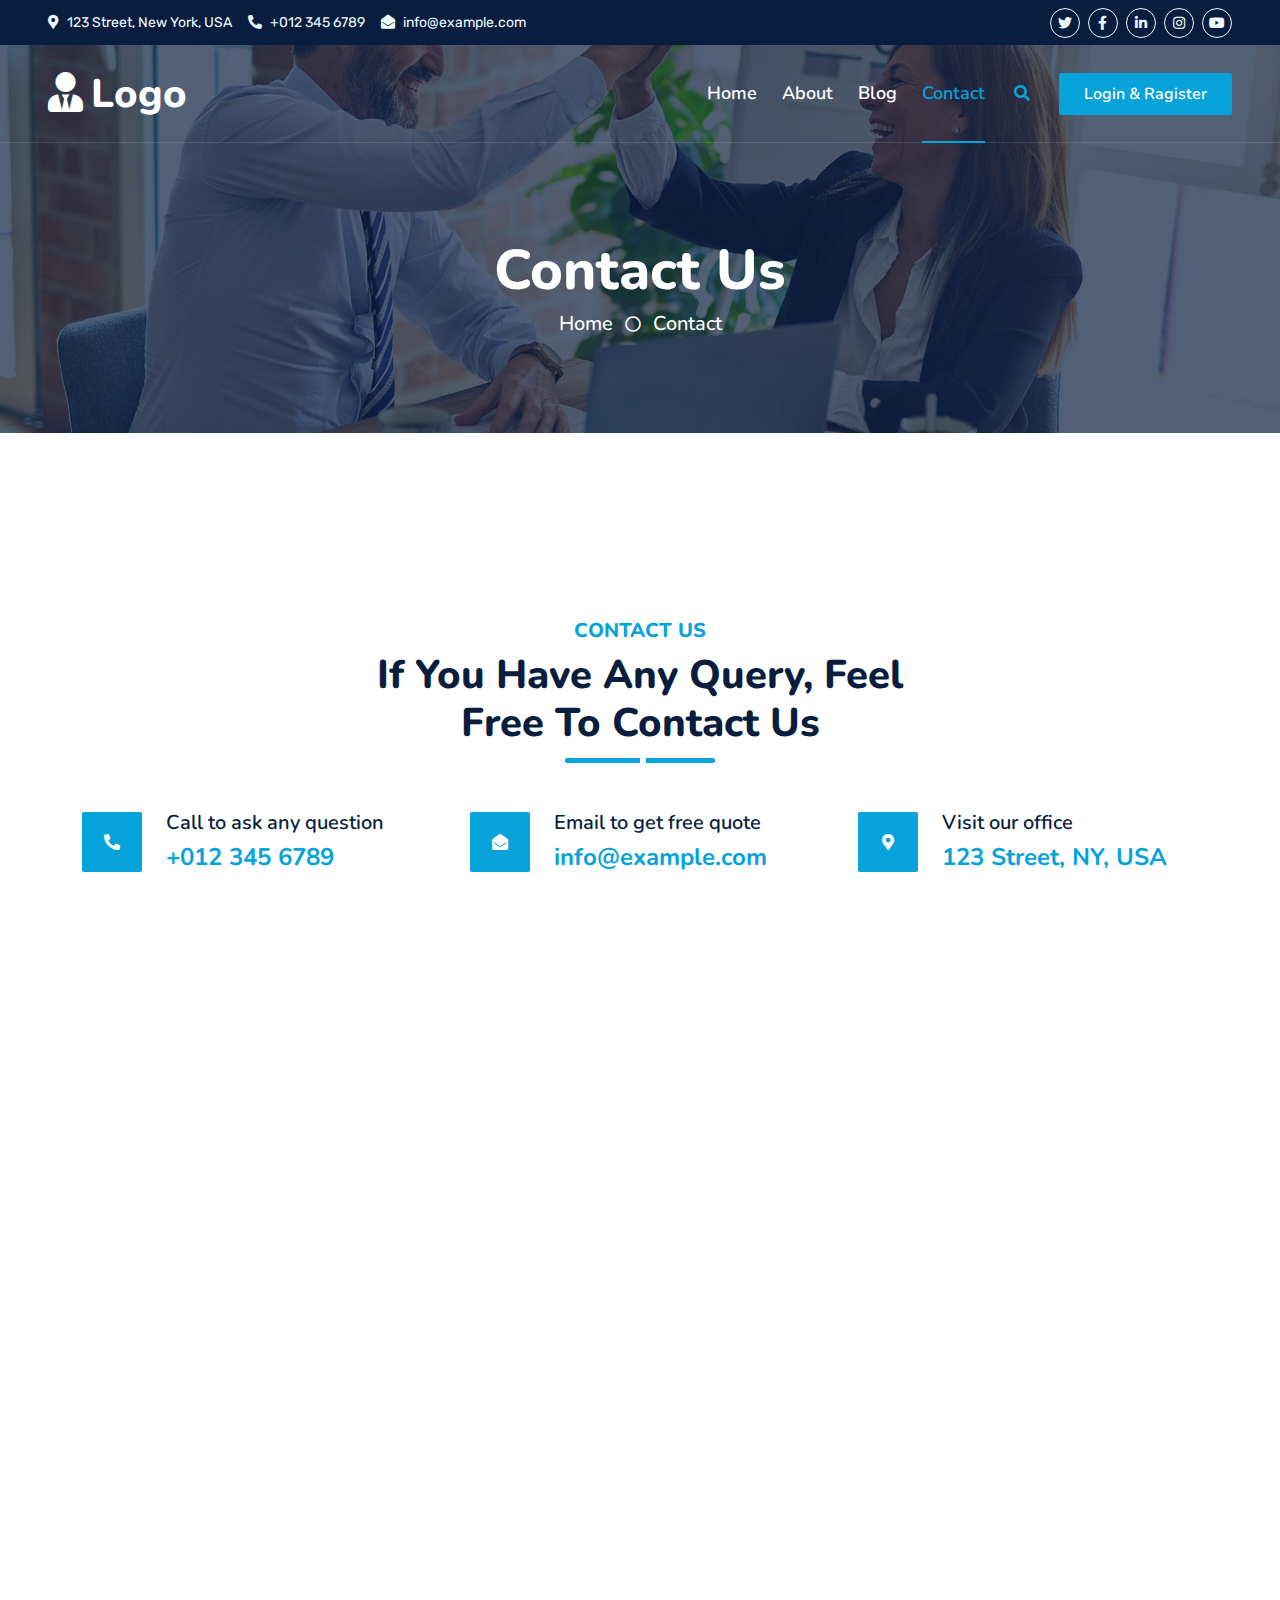
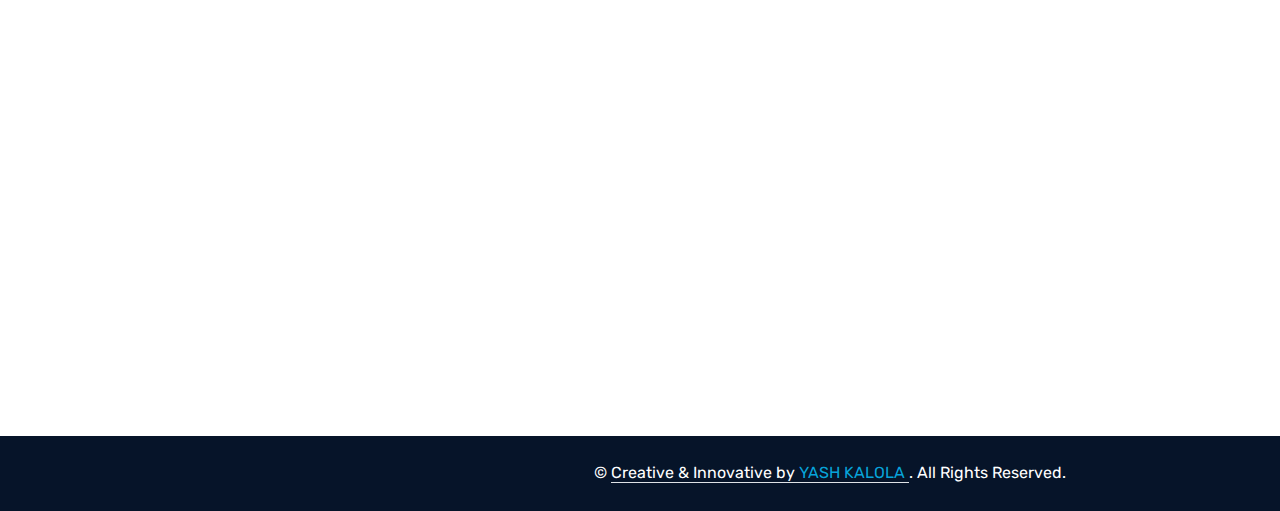
<file: contact.html>
<!DOCTYPE html>
<html lang="en">

<head>
    <meta charset="utf-8">
    <title>Project - Demo Website</title>
    <meta content="width=device-width, initial-scale=1.0" name="viewport">
    <meta content="Free HTML Templates" name="keywords">
    <meta content="Free HTML Templates" name="description">

    <!-- Favicon -->
    <link href="img/favicon.ico" rel="icon">

    <!-- Google Web Fonts -->
    <link rel="preconnect" href="https://fonts.googleapis.com">
    <link rel="preconnect" href="https://fonts.gstatic.com" crossorigin>
    <link href="https://fonts.googleapis.com/css2?family=Nunito:wght@400;600;700;800&family=Rubik:wght@400;500;600;700&display=swap" rel="stylesheet">

    <!-- Icon Font Stylesheet -->
    <link href="https://cdnjs.cloudflare.com/ajax/libs/font-awesome/5.10.0/css/all.min.css" rel="stylesheet">
    <link href="https://cdn.jsdelivr.net/npm/bootstrap-icons@1.4.1/font/bootstrap-icons.css" rel="stylesheet">

    <!-- Libraries Stylesheet -->
    <link href="lib/owlcarousel/assets/owl.carousel.min.css" rel="stylesheet">
    <link href="lib/animate/animate.min.css" rel="stylesheet">

    <!-- Customized Bootstrap Stylesheet -->
    <link href="css/bootstrap.min.css" rel="stylesheet">

    <!-- Template Stylesheet -->
    <link href="css/style.css" rel="stylesheet">
</head>

<body>
    <!-- Spinner Start -->
    <div id="spinner" class="show bg-white position-fixed translate-middle w-100 vh-100 top-50 start-50 d-flex align-items-center justify-content-center">
        <div class="spinner"></div>
    </div>
    <!-- Spinner End -->


    <!-- Topbar Start -->
    <div class="container-fluid bg-dark px-5 d-none d-lg-block">
        <div class="row gx-0">
            <div class="col-lg-8 text-center text-lg-start mb-2 mb-lg-0">
                <div class="d-inline-flex align-items-center" style="height: 45px;">
                    <small class="me-3 text-light"><i class="fa fa-map-marker-alt me-2"></i>123 Street, New York, USA</small>
                    <small class="me-3 text-light"><i class="fa fa-phone-alt me-2"></i>+012 345 6789</small>
                    <small class="text-light"><i class="fa fa-envelope-open me-2"></i>info@example.com</small>
                </div>
            </div>
            <div class="col-lg-4 text-center text-lg-end">
                <div class="d-inline-flex align-items-center" style="height: 45px;">
                    <a class="btn btn-sm btn-outline-light btn-sm-square rounded-circle me-2" href=""><i class="fab fa-twitter fw-normal"></i></a>
                    <a class="btn btn-sm btn-outline-light btn-sm-square rounded-circle me-2" href=""><i class="fab fa-facebook-f fw-normal"></i></a>
                    <a class="btn btn-sm btn-outline-light btn-sm-square rounded-circle me-2" href=""><i class="fab fa-linkedin-in fw-normal"></i></a>
                    <a class="btn btn-sm btn-outline-light btn-sm-square rounded-circle me-2" href=""><i class="fab fa-instagram fw-normal"></i></a>
                    <a class="btn btn-sm btn-outline-light btn-sm-square rounded-circle" href=""><i class="fab fa-youtube fw-normal"></i></a>
                </div>
            </div>
        </div>
    </div>
    <!-- Topbar End -->


    <!-- Navbar Start -->
    <div class="container-fluid position-relative p-0">
        <nav class="navbar navbar-expand-lg navbar-dark px-5 py-3 py-lg-0">
            <a href="index.html" class="navbar-brand p-0">
                <h1 class="m-0"><i class="fa fa-user-tie me-2"></i>Logo</h1>
            </a>
            <button class="navbar-toggler" type="button" data-bs-toggle="collapse" data-bs-target="#navbarCollapse">
                <span class="fa fa-bars"></span>
            </button>
            <div class="collapse navbar-collapse" id="navbarCollapse">
                <div class="navbar-nav ms-auto py-0">
                    <a href="index.html" class="nav-item nav-link">Home</a>
                    <a href="about.html" class="nav-item nav-link">About</a>
                    <a href="blog.html" class="nav-item nav-link">Blog</a>
                    <a href="contact.html" class="nav-item nav-link active">Contact</a>
                </div>
                <butaton type="button" class="btn text-primary ms-3" data-bs-toggle="modal" data-bs-target="#searchModal"><i class="fa fa-search"></i></butaton>
                <a href="form.html" class="btn btn-primary py-2 px-4 ms-3">Login & Ragister</a>
            </div>
        </nav>

        <div class="container-fluid bg-primary py-5 bg-header" style="margin-bottom: 90px;">
            <div class="row py-5">
                <div class="col-12 pt-lg-5 mt-lg-5 text-center">
                    <h1 class="display-4 text-white animated zoomIn">Contact Us</h1>
                    <a href="" class="h5 text-white">Home</a>
                    <i class="far fa-circle text-white px-2"></i>
                    <a href="" class="h5 text-white">Contact</a>
                </div>
            </div>
        </div>
    </div>
    <!-- Navbar End -->


    <!-- Full Screen Search Start -->
    <div class="modal fade" id="searchModal" tabindex="-1">
        <div class="modal-dialog modal-fullscreen">
            <div class="modal-content" style="background: rgba(9, 30, 62, .7);">
                <div class="modal-header border-0">
                    <button type="button" class="btn bg-white btn-close" data-bs-dismiss="modal" aria-label="Close"></button>
                </div>
                <div class="modal-body d-flex align-items-center justify-content-center">
                    <div class="input-group" style="max-width: 600px;">
                        <input type="text" class="form-control bg-transparent border-primary p-3" placeholder="Type search keyword">
                        <button class="btn btn-primary px-4"><i class="bi bi-search"></i></button>
                    </div>
                </div>
            </div>
        </div>
    </div>
    <!-- Full Screen Search End -->


    <!-- Contact Start -->
    <div class="container-fluid py-5 wow fadeInUp" data-wow-delay="0.1s">
        <div class="container py-5">
            <div class="section-title text-center position-relative pb-3 mb-5 mx-auto" style="max-width: 600px;">
                <h5 class="fw-bold text-primary text-uppercase">Contact Us</h5>
                <h1 class="mb-0">If You Have Any Query, Feel Free To Contact Us</h1>
            </div>
            <div class="row g-5 mb-5">
                <div class="col-lg-4">
                    <div class="d-flex align-items-center wow fadeIn" data-wow-delay="0.1s">
                        <div class="bg-primary d-flex align-items-center justify-content-center rounded" style="width: 60px; height: 60px;">
                            <i class="fa fa-phone-alt text-white"></i>
                        </div>
                        <div class="ps-4">
                            <h5 class="mb-2">Call to ask any question</h5>
                            <h4 class="text-primary mb-0">+012 345 6789</h4>
                        </div>
                    </div>
                </div>
                <div class="col-lg-4">
                    <div class="d-flex align-items-center wow fadeIn" data-wow-delay="0.4s">
                        <div class="bg-primary d-flex align-items-center justify-content-center rounded" style="width: 60px; height: 60px;">
                            <i class="fa fa-envelope-open text-white"></i>
                        </div>
                        <div class="ps-4">
                            <h5 class="mb-2">Email to get free quote</h5>
                            <h4 class="text-primary mb-0">info@example.com</h4>
                        </div>
                    </div>
                </div>
                <div class="col-lg-4">
                    <div class="d-flex align-items-center wow fadeIn" data-wow-delay="0.8s">
                        <div class="bg-primary d-flex align-items-center justify-content-center rounded" style="width: 60px; height: 60px;">
                            <i class="fa fa-map-marker-alt text-white"></i>
                        </div>
                        <div class="ps-4">
                            <h5 class="mb-2">Visit our office</h5>
                            <h4 class="text-primary mb-0">123 Street, NY, USA</h4>
                        </div>
                    </div>
                </div>
            </div>
            <div class="row g-5">
                <div class="col-lg-6 wow slideInUp" data-wow-delay="0.3s">
                    <form>
                        <div class="row g-3">
                            <div class="col-md-6">
                                <input type="text" class="form-control border-0 bg-light px-4" placeholder="Your Name" style="height: 55px;">
                            </div>
                            <div class="col-md-6">
                                <input type="email" class="form-control border-0 bg-light px-4" placeholder="Your Email" style="height: 55px;">
                            </div>
                            <div class="col-12">
                                <input type="text" class="form-control border-0 bg-light px-4" placeholder="Subject" style="height: 55px;">
                            </div>
                            <div class="col-12">
                                <textarea class="form-control border-0 bg-light px-4 py-3" rows="4" placeholder="Message"></textarea>
                            </div>
                            <div class="col-12">
                                <button class="btn btn-primary w-100 py-3" type="submit">Send Message</button>
                            </div>
                        </div>
                    </form>
                </div>
                <div class="col-lg-6 wow slideInUp" data-wow-delay="0.6s">
                    <iframe class="position-relative rounded w-100 h-100"
                        src="https://www.google.com/maps/embed?pb=!1m18!1m12!1m3!1d3001156.4288297426!2d-78.01371936852176!3d42.72876761954724!2m3!1f0!2f0!3f0!3m2!1i1024!2i768!4f13.1!3m3!1m2!1s0x4ccc4bf0f123a5a9%3A0xddcfc6c1de189567!2sNew%20York%2C%20USA!5e0!3m2!1sen!2sbd!4v1603794290143!5m2!1sen!2sbd"
                        frameborder="0" style="min-height: 350px; border:0;" allowfullscreen="" aria-hidden="false"
                        tabindex="0"></iframe>
                </div>
            </div>
        </div>
    </div>
    <!-- Contact End -->


    <!-- Vendor Start -->
    <div class="container-fluid py-5 wow fadeInUp" data-wow-delay="0.1s">
        <div class="container py-5 mb-5">
            <div class="bg-white">
                <div class="owl-carousel vendor-carousel">
                    <img src="img/vendor-1.jpg" alt="">
                    <img src="img/vendor-2.jpg" alt="">
                    <img src="img/vendor-3.jpg" alt="">
                    <img src="img/vendor-4.jpg" alt="">
                    <img src="img/vendor-5.jpg" alt="">
                    <img src="img/vendor-6.jpg" alt="">
                    <img src="img/vendor-7.jpg" alt="">
                    <img src="img/vendor-8.jpg" alt="">
                    <img src="img/vendor-9.jpg" alt="">
                </div>
            </div>
        </div>
    </div>
    <!-- Vendor End -->
    

    <!-- Footer Start -->
    <div class="container-fluid bg-dark text-light mt-5 wow fadeInUp" data-wow-delay="0.1s">
        <div class="container">
            <div class="row gx-5">
                <div class="col-lg-4 col-md-6 footer-about">
                    <div class="d-flex flex-column align-items-center justify-content-center text-center h-100 bg-primary p-4">
                        <a href="index.html" class="navbar-brand">
                            <h1 class="m-0 text-white"><i class="fa fa-user-tie me-2"></i>Logo</h1>
                        </a>
                        <p class="mt-3 mb-4">Lorem diam sit erat dolor elitr et, diam lorem justo amet clita stet eos sit. Elitr dolor duo lorem, elitr clita ipsum sea. Diam amet erat lorem stet eos. Diam amet et kasd eos duo.</p>
                        <form action="">
                            <div class="input-group">
                                <input type="text" class="form-control border-white p-3" placeholder="Your Email">
                                <button class="btn btn-dark">Sign Up</button>
                            </div>
                        </form>
                    </div>
                </div>
                <div class="col-lg-8 col-md-6">
                    <div class="row gx-5">
                        <div class="col-lg-4 col-md-12 pt-5 mb-5">
                            <div class="section-title section-title-sm position-relative pb-3 mb-4">
                                <h3 class="text-light mb-0">Get In Touch</h3>
                            </div>
                            <div class="d-flex mb-2">
                                <i class="bi bi-geo-alt text-primary me-2"></i>
                                <p class="mb-0">123 Street, New York, USA</p>
                            </div>
                            <div class="d-flex mb-2">
                                <i class="bi bi-envelope-open text-primary me-2"></i>
                                <p class="mb-0">info@example.com</p>
                            </div>
                            <div class="d-flex mb-2">
                                <i class="bi bi-telephone text-primary me-2"></i>
                                <p class="mb-0">+012 345 67890</p>
                            </div>
                            <div class="d-flex mt-4">
                                <a class="btn btn-primary btn-square me-2" href="#"><i class="fab fa-twitter fw-normal"></i></a>
                                <a class="btn btn-primary btn-square me-2" href="#"><i class="fab fa-facebook-f fw-normal"></i></a>
                                <a class="btn btn-primary btn-square me-2" href="#"><i class="fab fa-linkedin-in fw-normal"></i></a>
                                <a class="btn btn-primary btn-square" href="#"><i class="fab fa-instagram fw-normal"></i></a>
                            </div>
                        </div>
                        <div class="col-lg-4 col-md-12 pt-0 pt-lg-5 mb-5">
                            <div class="section-title section-title-sm position-relative pb-3 mb-4">
                                <h3 class="text-light mb-0">Quick Links</h3>
                            </div>
                            <div class="link-animated d-flex flex-column justify-content-start">
                                <a class="text-light mb-2" href="#"><i class="bi bi-arrow-right text-primary me-2"></i>Home</a>
                                <a class="text-light mb-2" href="#"><i class="bi bi-arrow-right text-primary me-2"></i>About Us</a>
                                <a class="text-light mb-2" href="#"><i class="bi bi-arrow-right text-primary me-2"></i>Blog</a>
                                <a class="text-light" href="#"><i class="bi bi-arrow-right text-primary me-2"></i>Contact Us</a>
                            </div>
                        </div>
                        <div class="col-lg-4 col-md-12 pt-0 pt-lg-5 mb-5">
                            <div class="section-title section-title-sm position-relative pb-3 mb-4">
                                <h3 class="text-light mb-0">Popular Links</h3>
                            </div>
                            <div class="link-animated d-flex flex-column justify-content-start">
                                <a class="text-light mb-2" href="#"><i class="bi bi-arrow-right text-primary me-2"></i>Home</a>
                                <a class="text-light mb-2" href="#"><i class="bi bi-arrow-right text-primary me-2"></i>About Us</a>
                                <a class="text-light mb-2" href="#"><i class="bi bi-arrow-right text-primary me-2"></i>Blog</a>
                                <a class="text-light" href="#"><i class="bi bi-arrow-right text-primary me-2"></i>Contact Us</a>
                            </div>
                        </div>
                    </div>
                </div>
            </div>
        </div>
    </div>
    <div class="container-fluid text-white" style="background: #061429;">
        <div class="container text-center">
            <div class="row justify-content-end">
                <div class="col-lg-8 col-md-6">
                    <div class="d-flex align-items-center justify-content-center" style="height: 75px;">
                        <p class="mb-0">&copy; <a class="text-white border-bottom text-decoration-none" href="#">Creative & Innovative by <span style="color: #06A3DA;"> YASH KALOLA</span> </a>. All Rights Reserved. 
                    </div>
                </div>
            </div>
        </div>
    </div>
    <!-- Footer End -->


    <!-- Back to Top -->
    <a href="#" class="btn btn-lg btn-primary btn-lg-square rounded back-to-top"><i class="bi bi-arrow-up"></i></a>


    <!-- JavaScript Libraries -->
    <script src="https://code.jquery.com/jquery-3.4.1.min.js"></script>
    <script src="https://cdn.jsdelivr.net/npm/bootstrap@5.0.0/dist/js/bootstrap.bundle.min.js"></script>
    <script src="lib/wow/wow.min.js"></script>
    <script src="lib/easing/easing.min.js"></script>
    <script src="lib/waypoints/waypoints.min.js"></script>
    <script src="lib/counterup/counterup.min.js"></script>
    <script src="lib/owlcarousel/owl.carousel.min.js"></script>

    <!-- Template Javascript -->
    <script src="js/main.js"></script>
</body>

</html>
</file>
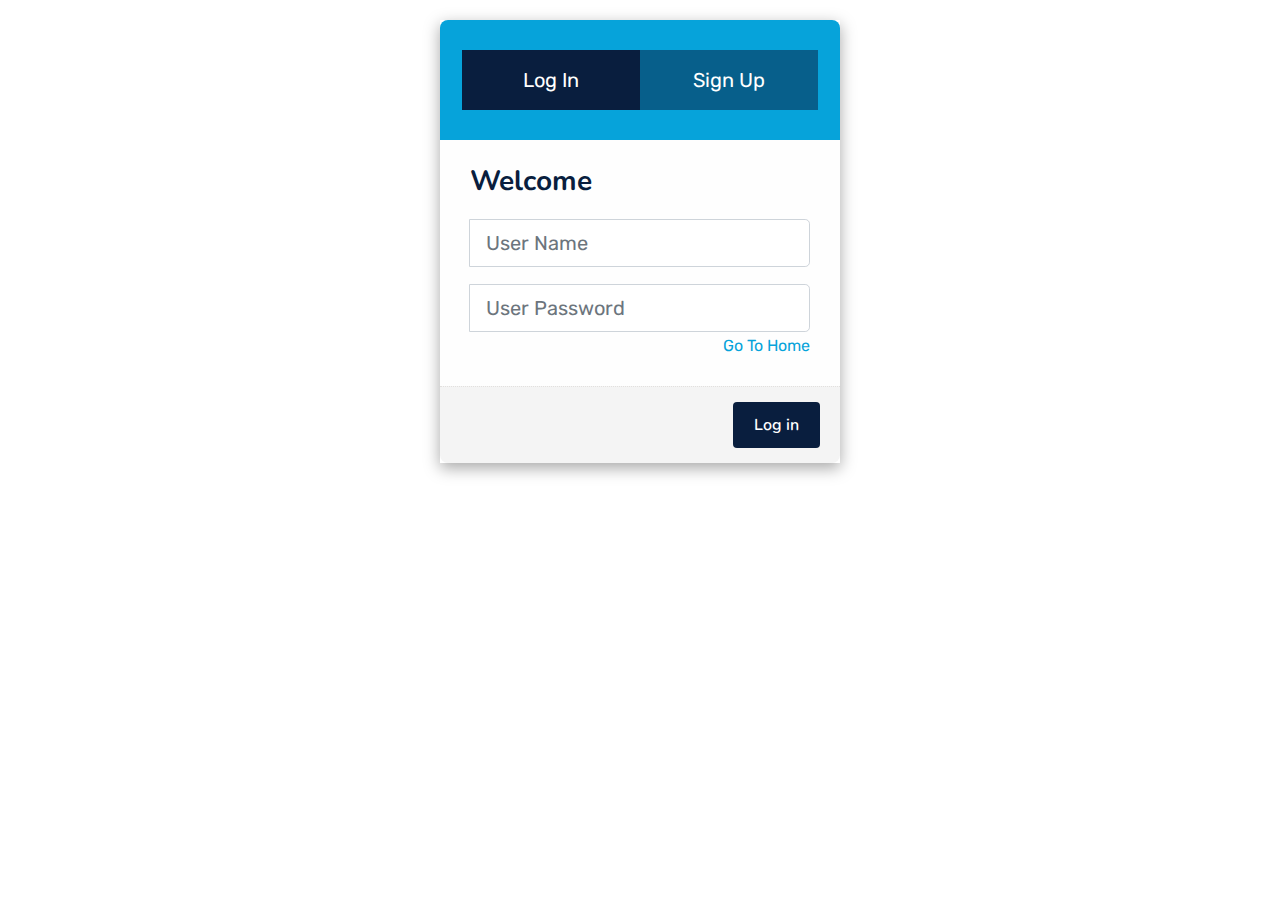
<file: form.html>
<!DOCTYPE html>
<html lang="en">

<head>
    <meta charset="utf-8">
    <title>Project - Demo Website</title>
    <meta content="width=device-width, initial-scale=1.0" name="viewport">
    <meta content="Free HTML Templates" name="keywords">
    <meta content="Free HTML Templates" name="description">

    <!-- Favicon -->
    <link href="img/favicon.ico" rel="icon">

    <!-- Google Web Fonts -->
    <link rel="preconnect" href="https://fonts.googleapis.com">
    <link rel="preconnect" href="https://fonts.gstatic.com" crossorigin>
    <link
        href="https://fonts.googleapis.com/css2?family=Nunito:wght@400;600;700;800&family=Rubik:wght@400;500;600;700&display=swap"
        rel="stylesheet">

    <!-- Icon Font Stylesheet -->
    <link href="https://cdnjs.cloudflare.com/ajax/libs/font-awesome/5.10.0/css/all.min.css" rel="stylesheet">
    <link href="https://cdn.jsdelivr.net/npm/bootstrap-icons@1.4.1/font/bootstrap-icons.css" rel="stylesheet">

    <!-- Libraries Stylesheet -->
    <link href="lib/owlcarousel/assets/owl.carousel.min.css" rel="stylesheet">
    <link href="lib/animate/animate.min.css" rel="stylesheet">

    <!-- Customized Bootstrap Stylesheet -->
    <link href="css/bootstrap.min.css" rel="stylesheet">

    <!-- Template Stylesheet -->
    <link href="css/style.css" rel="stylesheet">
</head>

<body>
    <div class="form-wrapper animated bounceInDown">
        <div class="form-header fc">
            <ul class="tab-group">
                <li class="tab active"><a href="#login">Log In</a></li>
                <li class="tab"><a href="#signup">Sign Up</a></li>
            </ul>
        </div>
        <div class="tab-content fc">
            <div id="login">
                <form action="/" method="post">
                    <div class="form-container">
                        <h3>Welcome</h3>   
                        <div class="input-group input-group-lg">
                            <span class="input-group-addon glyphicon glyphicon-user" id="sizing-addon1"></span>
                            <input type="text" id="username" class="form-control" placeholder="User Name" aria-describedby="sizing-addon1" required>
                        </div>
            
                        <div class="input-group input-group-lg">
                            <span class="input-group-addon glyphicon glyphicon-lock" id="sizing-addon1"></span>
                            <input type="password" id="password" required class="form-control" placeholder="User Password" aria-describedby="sizing-addon1">
                        </div>
                        <p class="forgot"><a href="index.html">Go To Home</a></p>

                    </div>
                    <div class="form-footer fc">
                        <div class="fl">
                        </div>
                        <!-- <button type="submit" id="login_button" class="fr btn">Log In</button> -->
                        <a href="index.html">
                            <button type="submit" class="fr btn" >Log in</button>
                        </a>
                    </div>
                </form>
            </div>
            <div id="signup">
                <form action="/" method="post">
                    <div class="form-container">
                        <h3>Sign Up</h3>
                        <div class="input-group input-group-lg">
                            <span class="input-group-addon glyphicon glyphicon-user" id="sizing-addon1"></span>
                            <input type="text" class="form-control" placeholder="User Name"
                                aria-describedby="sizing-addon1" required>
                        </div>

                        <div class="input-group input-group-lg">
                            <span class="input-group-addon glyphicon glyphicon-envelope" id="sizing-addon1"></span>
                            <input type="email" class="form-control" placeholder="Email Address"
                                aria-describedby="sizing-addon1" required>
                        </div>

                        <div class="input-group input-group-lg">
                            <span class="input-group-addon glyphicon glyphicon-lock" id="sizing-addon1"></span>
                            <input type="password" class="form-control" placeholder="Set Password"
                                aria-describedby="sizing-addon1" required>
                        </div>
                    </div>
                    <div class="form-footer fc">
                        <div class="fl">
                        </div>
                        <a href="index.html">
                            <button type="submit" class="fr btn">Sign Up</button>
                        </a>
                    </div>
                </form>
            </div>
        </div>
    </div>

</body>
<!-- JavaScript Libraries -->
<script src="https://code.jquery.com/jquery-3.4.1.min.js"></script>
<script src="https://cdn.jsdelivr.net/npm/bootstrap@5.0.0/dist/js/bootstrap.bundle.min.js"></script>
<script src="lib/wow/wow.min.js"></script>
<script src="lib/easing/easing.min.js"></script>
<script src="lib/waypoints/waypoints.min.js"></script>
<script src="lib/counterup/counterup.min.js"></script>
<script src="lib/owlcarousel/owl.carousel.min.js"></script>

<!-- Template Javascript -->
<script src="js/main.js"></script>
</body>

</html>
</file>
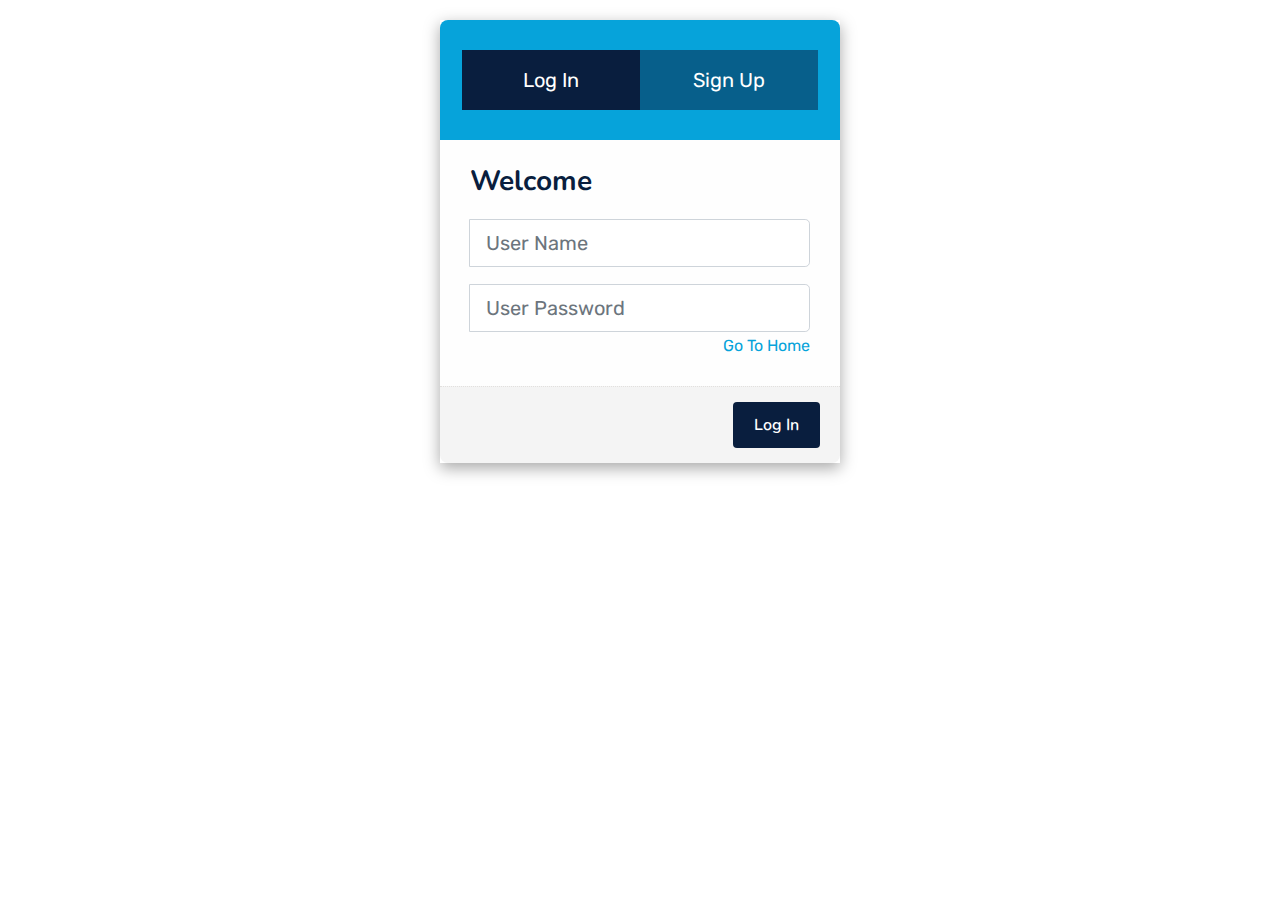
<file: login.html>
<!DOCTYPE html>
<html lang="en">

<head>
    <meta charset="utf-8">
    <title>Project - Demo Website</title>
    <meta content="width=device-width, initial-scale=1.0" name="viewport">
    <meta content="Free HTML Templates" name="keywords">
    <meta content="Free HTML Templates" name="description">

    <!-- Favicon -->
    <link href="img/favicon.ico" rel="icon">

    <!-- Google Web Fonts -->
    <link rel="preconnect" href="https://fonts.googleapis.com">
    <link rel="preconnect" href="https://fonts.gstatic.com" crossorigin>
    <link
        href="https://fonts.googleapis.com/css2?family=Nunito:wght@400;600;700;800&family=Rubik:wght@400;500;600;700&display=swap"
        rel="stylesheet">

    <!-- Icon Font Stylesheet -->
    <link href="https://cdnjs.cloudflare.com/ajax/libs/font-awesome/5.10.0/css/all.min.css" rel="stylesheet">
    <link href="https://cdn.jsdelivr.net/npm/bootstrap-icons@1.4.1/font/bootstrap-icons.css" rel="stylesheet">

    <!-- Libraries Stylesheet -->
    <link href="lib/owlcarousel/assets/owl.carousel.min.css" rel="stylesheet">
    <link href="lib/animate/animate.min.css" rel="stylesheet">

    <!-- Customized Bootstrap Stylesheet -->
    <link href="css/bootstrap.min.css" rel="stylesheet">

    <!-- Template Stylesheet -->
    <link href="css/style.css" rel="stylesheet">
</head>

<body>
    <div class="form-wrapper animated bounceInDown">
        <div class="form-header fc">
            <ul class="tab-group">
                <li class="tab active"><a href="#login">Log In</a></li>
                <li class="tab"><a href="#signup">Sign Up</a></li>
            </ul>
        </div>
        <div class="tab-content fc">
            <div id="login">
                <form action="/" method="post">
                    <div class="form-container">
                        <h3>Welcome</h3>
                        <div class="input-group input-group-lg">
                            <span class="input-group-addon glyphicon glyphicon-user" id="sizing-addon1"></span>
                            <input type="text" id="username" class="form-control" placeholder="User Name" aria-describedby="sizing-addon1" required>
                        </div>
            
                        <div class="input-group input-group-lg">
                            <span class="input-group-addon glyphicon glyphicon-lock" id="sizing-addon1"></span>
                            <input type="password" id="password" required class="form-control" placeholder="User Password" aria-describedby="sizing-addon1">
                        </div>
                        <p class="forgot"><a href="index.html">Go To Home</a></p>

                    </div>
                    <div class="form-footer fc">
                        <div class="fl">
                        </div>
                        <button type="submit" id="login_button" class="fr btn">Log In</button>
                        <!-- <a href="index.html">
                            <button type="submit" class="fr btn" >Log in</button>
                        </a> -->
                    </div>
                </form>
            </div>
            <div id="signup">
                <form action="/" method="post">
                    <div class="form-container">
                        <h3>Sign Up</h3>
                        <div class="input-group input-group-lg">
                            <span class="input-group-addon glyphicon glyphicon-user" id="sizing-addon1"></span>
                            <input type="text" class="form-control" placeholder="User Name"
                                aria-describedby="sizing-addon1" required>
                        </div>

                        <div class="input-group input-group-lg">
                            <span class="input-group-addon glyphicon glyphicon-envelope" id="sizing-addon1"></span>
                            <input type="email" class="form-control" placeholder="Email Address"
                                aria-describedby="sizing-addon1" required>
                        </div>

                        <div class="input-group input-group-lg">
                            <span class="input-group-addon glyphicon glyphicon-lock" id="sizing-addon1"></span>
                            <input type="password" class="form-control" placeholder="Set Password"
                                aria-describedby="sizing-addon1" required>
                        </div>
                    </div>
                    <div class="form-footer fc">
                        <div class="fl">
                        </div>
                        <a href="index.html">
                            <button type="submit" class="fr btn">Sign Up</button>
                        </a>
                    </div>
                </form>
            </div>
        </div>
    </div>

</body>
<!-- JavaScript Libraries -->
<script src="https://code.jquery.com/jquery-3.4.1.min.js"></script>
<script src="https://cdn.jsdelivr.net/npm/bootstrap@5.0.0/dist/js/bootstrap.bundle.min.js"></script>
<script src="lib/wow/wow.min.js"></script>
<script src="lib/easing/easing.min.js"></script>
<script src="lib/waypoints/waypoints.min.js"></script>
<script src="lib/counterup/counterup.min.js"></script>
<script src="lib/owlcarousel/owl.carousel.min.js"></script>

<!-- Template Javascript -->
<script src="js/main.js"></script>
</body>

</html>
</file>
<file: css/style.css>
/********** Template CSS **********/
:root {
    --primary: #06A3DA;
    --secondary: #34AD54;
    --light: #EEF9FF;
    --dark: #091E3E;
}


/*** Spinner ***/
.spinner {
    width: 40px;
    height: 40px;
    background: var(--primary);
    margin: 100px auto;
    -webkit-animation: sk-rotateplane 1.2s infinite ease-in-out;
    animation: sk-rotateplane 1.2s infinite ease-in-out;
}

@-webkit-keyframes sk-rotateplane {
    0% {
        -webkit-transform: perspective(120px)
    }

    50% {
        -webkit-transform: perspective(120px) rotateY(180deg)
    }

    100% {
        -webkit-transform: perspective(120px) rotateY(180deg) rotateX(180deg)
    }
}

@keyframes sk-rotateplane {
    0% {
        transform: perspective(120px) rotateX(0deg) rotateY(0deg);
        -webkit-transform: perspective(120px) rotateX(0deg) rotateY(0deg)
    }

    50% {
        transform: perspective(120px) rotateX(-180.1deg) rotateY(0deg);
        -webkit-transform: perspective(120px) rotateX(-180.1deg) rotateY(0deg)
    }

    100% {
        transform: perspective(120px) rotateX(-180deg) rotateY(-179.9deg);
        -webkit-transform: perspective(120px) rotateX(-180deg) rotateY(-179.9deg);
    }
}

#spinner {
    opacity: 0;
    visibility: hidden;
    transition: opacity .5s ease-out, visibility 0s linear .5s;
    z-index: 99999;
}

#spinner.show {
    transition: opacity .5s ease-out, visibility 0s linear 0s;
    visibility: visible;
    opacity: 1;
}


/*** Heading ***/
h1,
h2,
.fw-bold {
    font-weight: 800 !important;
}

h3,
h4,
.fw-semi-bold {
    font-weight: 700 !important;
}

h5,
h6,
.fw-medium {
    font-weight: 600 !important;
}


/*** Button ***/
.btn {
    font-family: 'Nunito', sans-serif;
    font-weight: 600;
    transition: .5s;
}

.btn-primary,
.btn-secondary {
    color: #FFFFFF;
    box-shadow: inset 0 0 0 50px transparent;
}

.btn-primary:hover {
    box-shadow: inset 0 0 0 0 var(--primary);
}

.btn-secondary:hover {
    box-shadow: inset 0 0 0 0 var(--secondary);
}

.btn-square {
    width: 36px;
    height: 36px;
}

.btn-sm-square {
    width: 30px;
    height: 30px;
}

.btn-lg-square {
    width: 48px;
    height: 48px;
}

.btn-square,
.btn-sm-square,
.btn-lg-square {
    padding-left: 0;
    padding-right: 0;
    text-align: center;
}


/*** Navbar ***/
.navbar-dark .navbar-nav .nav-link {
    font-family: 'Nunito', sans-serif;
    position: relative;
    margin-left: 25px;
    padding: 35px 0;
    color: #FFFFFF;
    font-size: 18px;
    font-weight: 600;
    outline: none;
    transition: .5s;
}

.sticky-top.navbar-dark .navbar-nav .nav-link {
    padding: 20px 0;
    color: var(--dark);
}

.navbar-dark .navbar-nav .nav-link:hover,
.navbar-dark .navbar-nav .nav-link.active {
    color: var(--primary);
}

.navbar-dark .navbar-brand h1 {
    color: #FFFFFF;
}

.navbar-dark .navbar-toggler {
    color: var(--primary) !important;
    border-color: var(--primary) !important;
}

@media (max-width: 991.98px) {
    .sticky-top.navbar-dark {
        position: relative;
        background: #FFFFFF;
    }

    .sticky-top.navbar-dark {
        position: fixed;
        width: 100%;
        background: #FFFFFF;
    }

    .navbar-dark .navbar-nav .nav-link,
    .navbar-dark .navbar-nav .nav-link.show,
    .sticky-top.navbar-dark .navbar-nav .nav-link {
        padding: 10px 0;
        color: var(--dark);
    }

    .navbar-dark .navbar-brand h1 {
        color: var(--primary);
    }
}

@media (min-width: 992px) {
    .navbar-dark {
        position: absolute;
        width: 100%;
        top: 0;
        left: 0;
        border-bottom: 1px solid rgba(256, 256, 256, .1);
        z-index: 999;
    }

    .sticky-top.navbar-dark {
        position: fixed;
        background: #FFFFFF;
    }

    .navbar-dark .navbar-nav .nav-link::before {
        position: absolute;
        content: "";
        width: 0;
        height: 2px;
        bottom: -1px;
        left: 50%;
        background: var(--primary);
        transition: .5s;
    }

    .navbar-dark .navbar-nav .nav-link:hover::before,
    .navbar-dark .navbar-nav .nav-link.active::before {
        width: 100%;
        left: 0;
    }

    .navbar-dark .navbar-nav .nav-link.nav-contact::before {
        display: none;
    }

    .sticky-top.navbar-dark .navbar-brand h1 {
        color: var(--primary);
    }
}


/*** Carousel ***/
.carousel-caption {
    top: 0;
    left: 0;
    right: 0;
    bottom: 0;
    background: rgba(9, 30, 62, .7);
    z-index: 1;
}

@media (max-width: 576px) {
    .carousel-caption h5 {
        font-size: 14px;
        font-weight: 500 !important;
    }

    .carousel-caption h1 {
        font-size: 30px;
        font-weight: 600 !important;
    }

    .carousel-item {
        height: 300px;
    }
}

.carousel-control-prev,
.carousel-control-next {
    width: 10%;
}

.carousel-control-prev-icon,
.carousel-control-next-icon {
    width: 3rem;
    height: 3rem;
}


/*** Section Title ***/
.section-title::before {
    position: absolute;
    content: "";
    width: 150px;
    height: 5px;
    left: 0;
    bottom: 0;
    background: var(--primary);
    border-radius: 2px;
}

.section-title.text-center::before {
    left: 50%;
    margin-left: -75px;
}

.section-title.section-title-sm::before {
    width: 90px;
    height: 3px;
}

.section-title::after {
    position: absolute;
    content: "";
    width: 6px;
    height: 5px;
    bottom: 0px;
    background: #FFFFFF;
    -webkit-animation: section-title-run 5s infinite linear;
    animation: section-title-run 5s infinite linear;
}

.section-title.section-title-sm::after {
    width: 4px;
    height: 3px;
}

.section-title.text-center::after {
    -webkit-animation: section-title-run-center 5s infinite linear;
    animation: section-title-run-center 5s infinite linear;
}

.section-title.section-title-sm::after {
    -webkit-animation: section-title-run-sm 5s infinite linear;
    animation: section-title-run-sm 5s infinite linear;
}

@-webkit-keyframes section-title-run {
    0% {
        left: 0;
    }

    50% {
        left: 145px;
    }

    100% {
        left: 0;
    }
}

@-webkit-keyframes section-title-run-center {
    0% {
        left: 50%;
        margin-left: -75px;
    }

    50% {
        left: 50%;
        margin-left: 45px;
    }

    100% {
        left: 50%;
        margin-left: -75px;
    }
}

@-webkit-keyframes section-title-run-sm {
    0% {
        left: 0;
    }

    50% {
        left: 85px;
    }

    100% {
        left: 0;
    }
}


/*** Service ***/
.service-item {
    position: relative;
    height: 300px;
    padding: 0 30px;
    transition: .5s;
    box-shadow: rgba(0, 0, 0, 0.35) 0px 5px 15px;
}

.service-item .service-icon {
    margin-bottom: 30px;
    width: 60px;
    height: 60px;
    display: flex;
    align-items: center;
    justify-content: center;
    background: var(--primary);
    border-radius: 2px;
    transform: rotate(-45deg);
}

.service-item .service-icon i {
    transform: rotate(45deg);
}

.service-item a.btn {
    position: absolute;
    width: 60px;
    bottom: -48px;
    left: 50%;
    margin-left: -30px;
    opacity: 0;
}

.service-item:hover a.btn {
    bottom: -24px;
    opacity: 1;
}


/*** Testimonial ***/
.testimonial-carousel .owl-dots {
    margin-top: 15px;
    display: flex;
    align-items: flex-end;
    justify-content: center;
}

.testimonial-carousel .owl-dot {
    position: relative;
    display: inline-block;
    margin: 0 5px;
    width: 15px;
    height: 15px;
    background: #DDDDDD;
    border-radius: 2px;
    transition: .5s;
}

.testimonial-carousel .owl-dot.active {
    width: 30px;
    background: var(--primary);
}

.testimonial-carousel .owl-item.center {
    position: relative;
    z-index: 1;
}

.testimonial-carousel .owl-item .testimonial-item {
    transition: .5s;
}

.testimonial-carousel .owl-item.center .testimonial-item {
    background: #FFFFFF !important;
    box-shadow: 0 0 30px #DDDDDD;
}


/*** Team ***/
.team-item {
    transition: .5s;
}

.team-social {
    position: absolute;
    width: 100%;
    height: 100%;
    top: 0;
    left: 0;
    display: flex;
    align-items: center;
    justify-content: center;
    transition: .5s;
}

.team-social a.btn {
    position: relative;
    margin: 0 3px;
    margin-top: 100px;
    opacity: 0;
}

.team-item:hover {
    box-shadow: 0 0 30px #DDDDDD;
}

.team-item:hover .team-social {
    background: rgba(9, 30, 62, .7);
}

.team-item:hover .team-social a.btn:first-child {
    opacity: 1;
    margin-top: 0;
    transition: .3s 0s;
}

.team-item:hover .team-social a.btn:nth-child(2) {
    opacity: 1;
    margin-top: 0;
    transition: .3s .05s;
}

.team-item:hover .team-social a.btn:nth-child(3) {
    opacity: 1;
    margin-top: 0;
    transition: .3s .1s;
}

.team-item:hover .team-social a.btn:nth-child(4) {
    opacity: 1;
    margin-top: 0;
    transition: .3s .15s;
}

.team-item .team-img img,
.blog-item .blog-img img {
    transition: .5s;
}

.team-item:hover .team-img img,
.blog-item:hover .blog-img img {
    transform: scale(1.15);
}


/*** Miscellaneous ***/
@media (min-width: 991.98px) {
    .facts {
        position: relative;
        margin-top: -75px;
        z-index: 1;
    }
}

.back-to-top {
    position: fixed;
    display: none;
    right: 45px;
    bottom: 45px;
    z-index: 99;
}

.bg-header {
    background: linear-gradient(rgba(9, 30, 62, .7), rgba(9, 30, 62, .7)), url(../img/carousel-1.jpg) center center no-repeat;
    background-size: cover;
}

.link-animated a {
    transition: .5s;
}

.link-animated a:hover {
    padding-left: 10px;
}

@media (min-width: 767.98px) {
    .footer-about {
        margin-bottom: -75px;
    }
}


/* Form Css */
.fl {
    float: left;
}

.fr {
    float: right;
}

.fc:after {
    content: ".";
    display: block;
    height: 0;
    font-size: 0;
    clear: both;
    visibility: hidden;
}

.form-wrapper {
    width: 400px;
    margin: 20px auto;
    box-shadow: rgba(0, 0, 0, 0.35) 0px 5px 15px;
}

.form-wrapper .form-header {
    background: #06A3DA;
    border-radius: 8px 8px 0px 0px;
    box-sizing: border-box;
    -moz-box-sizing: border-box;
    padding: 10px 17px;
}


.form-wrapper .form-container {
    background: #fefefe;
    padding: 25px 30px 12px 30px;
    box-sizing: border-box;
    -moz-box-sizing: border-box;
}

.tab-group {
    list-style: none;
    padding: 0;
    margin: 20px 5px;
}

.tab-group:after {
    content: "";
    display: table;
    clear: both;
}

.tab-group li a {
    display: block;
    text-decoration: none;
    padding: 15px;
    background: #091e3e82;
    color: #fff;
    font-size: 20px;
    float: left;
    width: 50%;
    text-align: center;
    cursor: pointer;
    -webkit-transition: .5s ease;
    transition: .5s ease;
}

.tab-group li a:hover {
    background: #113163;
    color: #ffffff;
}

.tab-group .active a {
    background: #091E3E;
    color: #ffffff;
}

.tab-content>div:last-child {
    display: none;
}

.input-group {
    height: 45px;
    margin: 20px 0 20px 0;
}

.forgot {
    margin-top: -15px;
    text-align: right;
}

.form-footer {
    background: #f4f4f4;
    border-radius: 0px 0px 8px 8px;
    border-top: 1px dotted #e2e0de;
    box-sizing: border-box;
    -moz-box-sizing: border-box;
    padding: 15px 0px;
    width: 100%;
}

.form-footer button {
    display: block;
    background: #091E3E;
    border-radius: 4px;
    padding: 10px 20px;
    margin-right: 20px;
    color: #fff;
    font-size: 16px;
    cursor: pointer;
}

.form-footer button:hover {
    background: #06A3DA;
    color: #ffffff;
    text-decoration: none;
}

@-webkit-keyframes bounceInDown {
    0% {
        opacity: 0;
        -webkit-transform: translateY(-2000px);
    }

    60% {
        opacity: 1;
        -webkit-transform: translateY(30px);
    }

    80% {
        -webkit-transform: translateY(-10px);
    }

    100% {
        -webkit-transform: translateY(0);
    }
}

@-moz-keyframes bounceInDown {
    0% {
        opacity: 0;
        -moz-transform: translateY(-2000px);
    }

    60% {
        opacity: 1;
        -moz-transform: translateY(30px);
    }

    80% {
        -moz-transform: translateY(-10px);
    }

    100% {
        -moz-transform: translateY(0);
    }
}

@-o-keyframes bounceInDown {
    0% {
        opacity: 0;
        -o-transform: translateY(-2000px);
    }

    60% {
        opacity: 1;
        -o-transform: translateY(30px);
    }

    80% {
        -o-transform: translateY(-10px);
    }

    100% {
        -o-transform: translateY(0);
    }
}

@keyframes bounceInDown {
    0% {
        opacity: 0;
        transform: translateY(-2000px);
    }

    60% {
        opacity: 1;
        transform: translateY(30px);
    }

    80% {
        transform: translateY(-10px);
    }

    100% {
        transform: translateY(0);
    }
}

.bounceInDown {
    -webkit-animation-name: bounceInDown;
    -moz-animation-name: bounceInDown;
    -o-animation-name: bounceInDown;
    animation-name: bounceInDown;
    list-style: none
}
</file>
